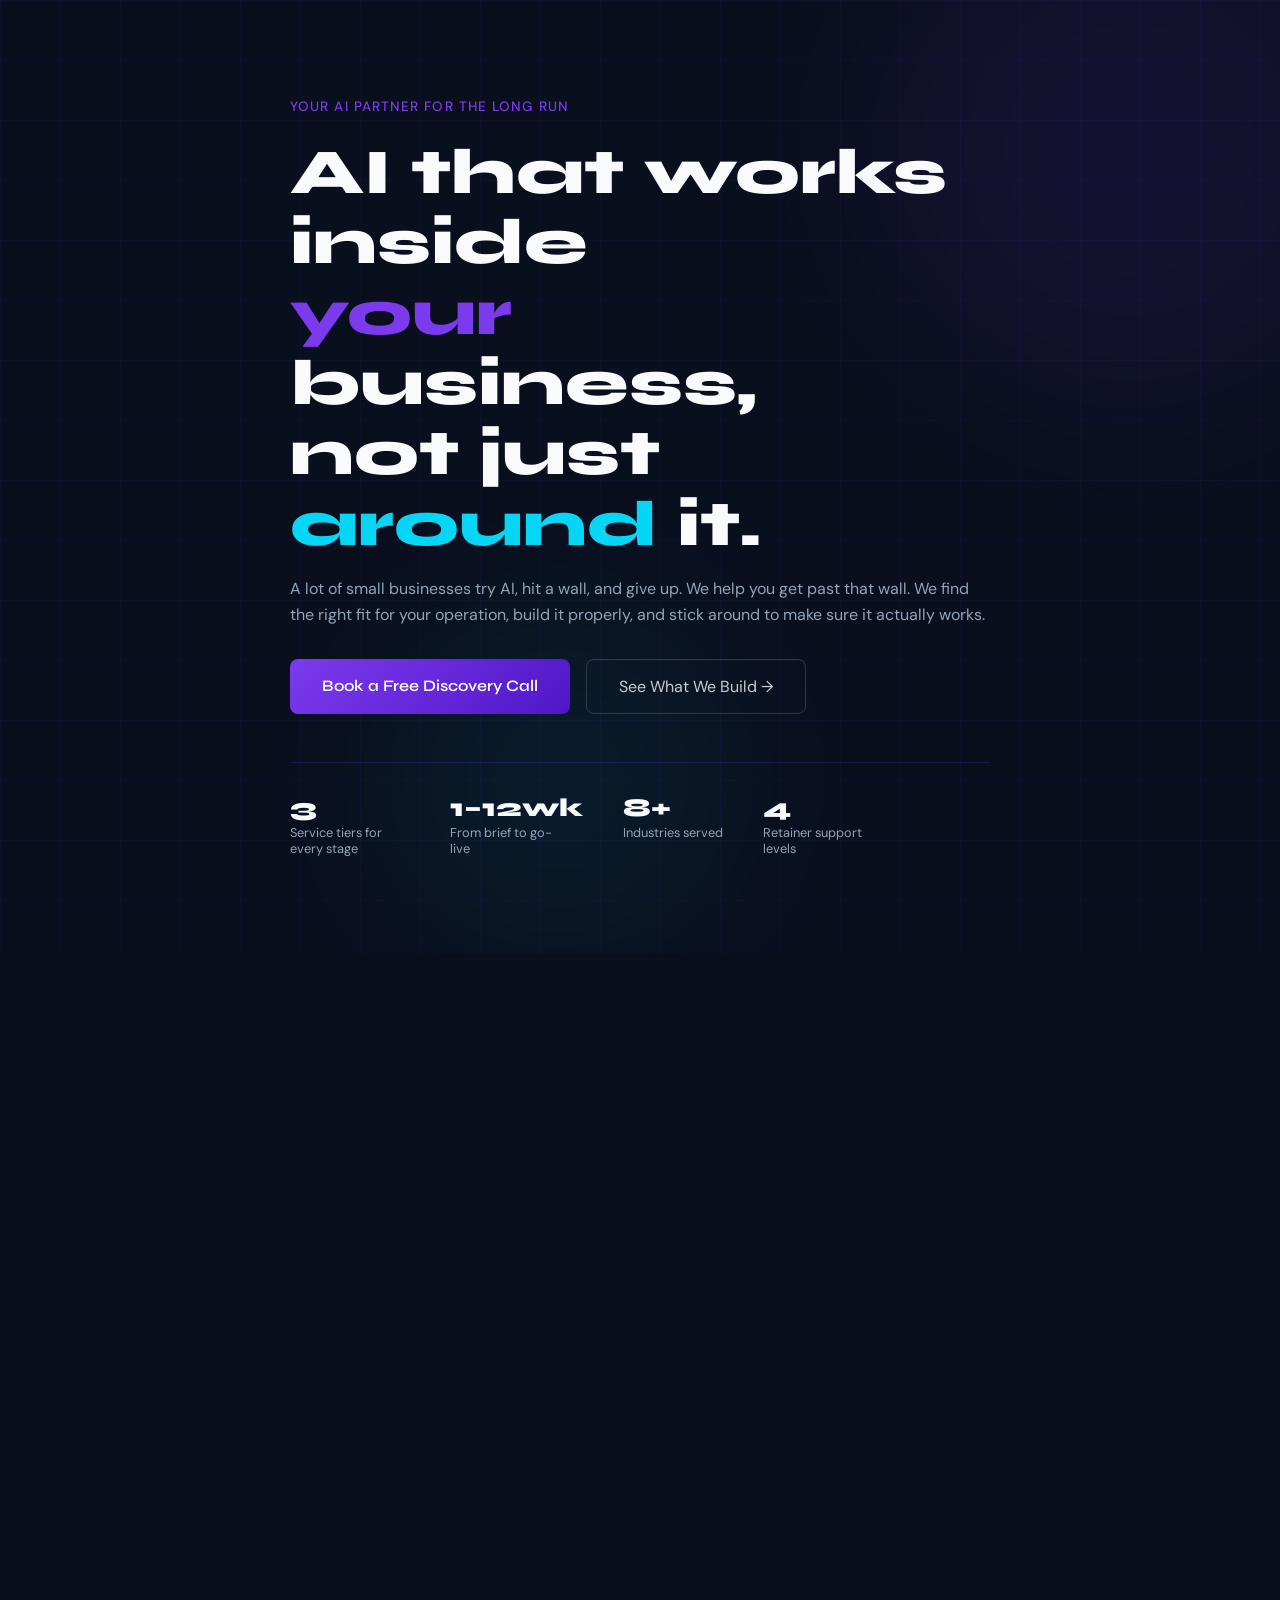
<file: index.html>
<!DOCTYPE html>
<html lang="en">
<head>
<meta charset="UTF-8">
<meta name="viewport" content="width=device-width, initial-scale=1.0">
<title>NextLogicAI Consulting — AI Integration for Small &amp; Mid-Sized Businesses</title>
<meta name="description" content="NextLogicAI helps small and mid-sized businesses build, deploy, and maintain AI tools that save time, reduce errors, and grow revenue. Practical AI consulting — no hype, just results.">
<meta name="robots" content="index, follow">
<link rel="canonical" href="https://www.nextlogic-ai.com/">
<meta property="og:type" content="website">
<meta property="og:url" content="https://www.nextlogic-ai.com/">
<meta property="og:title" content="NextLogicAI Consulting — AI Integration for Small &amp; Mid-Sized Businesses">
<meta property="og:description" content="NextLogicAI helps small and mid-sized businesses build, deploy, and maintain AI tools that save time, reduce errors, and grow revenue.">
<meta property="og:image" content="https://www.nextlogic-ai.com/og-image.jpg">
<meta property="og:site_name" content="NextLogicAI Consulting">
<meta property="og:locale" content="en_CA">
<meta name="twitter:card" content="summary_large_image">
<meta name="twitter:title" content="NextLogicAI Consulting — AI Integration for Small &amp; Mid-Sized Businesses">
<meta name="twitter:description" content="Practical AI consulting for SMBs. We build, deploy, and maintain AI tools that save time and grow revenue.">
<meta name="twitter:image" content="https://www.nextlogic-ai.com/og-image.jpg">
<script type="application/ld+json">
{"@context":"https://schema.org","@graph":[{"@type":"Organization","@id":"https://www.nextlogic-ai.com/#organization","name":"NextLogicAI Consulting","url":"https://www.nextlogic-ai.com","logo":"https://www.nextlogic-ai.com/logo.png","email":"info@nextlogicai.com"},{"@type":"WebSite","@id":"https://www.nextlogic-ai.com/#website","url":"https://www.nextlogic-ai.com","name":"NextLogicAI Consulting","publisher":{"@id":"https://www.nextlogic-ai.com/#organization"}}]}
</script>
<link rel="stylesheet" href="style.css">
</head>
<body>

<section id="hero">
  <div style="position:absolute;inset:0;pointer-events:none;">
    <div class="grid-lines"></div>
    <div class="orb orb-1"></div>
    <div class="orb orb-2"></div>
  </div>
  <div class="section-inner">
  <div class="hero-inner">
    <div class="hero-label">Your AI Partner for the Long Run</div>
    <h1>AI that works inside<br><span class="accent-v">your</span> business,<br>not just <span class="accent-c">around</span> it.</h1>
    <p class="hero-sub">A lot of small businesses try AI, hit a wall, and give up. We help you get past that wall. We find the right fit for your operation, build it properly, and stick around to make sure it actually works.</p>
    <div class="hero-actions">
      <a href="contact.html" class="btn-primary">Book a Free Discovery Call</a>
      <a href="services.html" class="btn-secondary">See What We Build &rarr;</a>
    </div>
    <div class="hero-stat-row">
      <div class="hero-stat"><strong>3</strong><span>Service tiers for every stage</span></div>
      <div class="hero-stat"><strong>1&ndash;12wk</strong><span>From brief to go-live</span></div>
      <div class="hero-stat"><strong>8+</strong><span>Industries served</span></div>
      <div class="hero-stat"><strong>4</strong><span>Retainer support levels</span></div>
    </div>
  </div>
</div>
</section>

<section id="intro">
  <div class="intro-inner reveal">
    <div class="intro-item"><div class="intro-item-num">01</div><h3>We listen first</h3><p>Every project starts with a real conversation about your business, not a pitch. We spend our first session figuring out what's actually going on before we suggest anything. Half the time, what clients think they need isn't really the root problem.</p></div>
    <div class="intro-item"><div class="intro-item-num">02</div><h3>We build what fits</h3><p>We'll always recommend the simplest thing that solves your problem. A system your team will actually use is worth a lot more than something impressive that quietly gets abandoned after a few weeks.</p></div>
    <div class="intro-item"><div class="intro-item-num">03</div><h3>We stay after launch</h3><p>Most consultants hand over a manual and disappear. We don't. Retainer clients get ongoing check-ins, monitoring, and reviews at 30, 90, and 180 days. If something breaks or your business grows into new needs, we're already in the picture.</p></div>
  </div>
</section>

<section id="problem">
  <div class="problem-grid reveal">
    <div>
      <div class="section-label">The Problem</div>
      <h2 class="section-title">Your team is losing hours to work that doesn't need a human</h2>
      <p class="section-desc">Most of this isn't obvious until you add it up. But that time is going somewhere, and it repeats every single week.</p>
      <a href="how-it-works.html" class="btn-secondary">See How We Fix It &rarr;</a>
    </div>
    <div class="problem-pains">
      <div class="pain-item"><div class="pain-icon">📋</div><div><strong>The admin that never ends</strong><p>Booking confirmations, follow-up emails, data entry, invoice reminders. It's all necessary work, but none of it needs your best people doing it by hand.</p></div></div>
      <div class="pain-item"><div class="pain-icon">💸</div><div><strong>Leads going cold while you're off the clock</strong><p>Enquiries that come in at 9pm, booking requests that don't get a reply until morning. By then, some of those people have already moved on.</p></div></div>
      <div class="pain-item"><div class="pain-icon">🔁</div><div><strong>Answering the same questions on repeat</strong><p>If your team is writing the same email to every new client, that's not customer service. That's a process waiting to be automated.</p></div></div>
      <div class="pain-item"><div class="pain-icon">📉</div><div><strong>Errors creep in at scale</strong><p>Manual work at volume eventually produces mistakes. Copy-paste errors, missed follow-ups, double bookings. Automation doesn't have bad days.</p></div></div>
    </div>
  </div>
</section>

<section id="industries">
  <div class="industries-inner">
    <div class="reveal">
      <div class="section-label">Industries We Serve</div>
      <h2 class="section-title">AI built for businesses like yours</h2>
      <p class="section-desc">We work with small and mid-sized businesses across a wide range of industries. Here's where we spend most of our time.</p>
    </div>
    <div class="industry-grid reveal">
      <div class="industry-card"><div class="industry-icon">🔧</div><h3>Trades &amp; Field Services</h3><ul><li>AI Estimate Generator</li><li>Scheduling Assistant</li><li>Invoice Follow-Up Bot</li><li>Job Summary Generator</li></ul></div>
      <div class="industry-card"><div class="industry-icon">✂️</div><h3>Salons &amp; Hospitality</h3><ul><li>AI Booking Assistant</li><li>Review Response Generator</li><li>Client Rebooking Campaigns</li><li>Service Description Writer</li></ul></div>
      <div class="industry-card"><div class="industry-icon">🏠</div><h3>Real Estate &amp; Professional</h3><ul><li>Listing Description Writer</li><li>Lead Qualifier Chatbot</li><li>Document Summarizer</li><li>FAQ Knowledge Base Bot</li></ul></div>
      <div class="industry-card"><div class="industry-icon">🛍️</div><h3>Retail &amp; E-Commerce</h3><ul><li>Product Description Generator</li><li>Customer Support Bot</li><li>Abandoned Cart Recovery</li><li>Inventory Alert Summarizer</li></ul></div>
    </div>
    <div style="text-align:center;margin-top:3rem;" class="reveal">
      <a href="services.html" class="btn-secondary">Explore All Services &rarr;</a>
    </div>
  </div>
</section>

<section id="process-preview">
  <div class="reveal">
     <div class="section-inner">
    <div class="section-label">How It Works</div>
    <h2 class="section-title">A clear process. No surprises.</h2>
    <p class="section-desc">From the first conversation to a live system, every project follows the same transparent process. You always know where things stand.</p>
  </div>
  <div class="steps-row reveal">
    <div class="step-mini"><div class="step-mini-num">01</div><h3>Discovery</h3><p>A proper listening session to understand your business, your workflows, and where AI can actually make a difference.</p></div>
    <div class="step-mini"><div class="step-mini-num">02</div><h3>Scope &amp; Brief</h3><p>We write down exactly what we're building and what success looks like. Both sides sign off before anything gets started.</p></div>
    <div class="step-mini"><div class="step-mini-num">03</div><h3>Build &amp; Test</h3><p>We configure the AI, connect your tools, and run thorough testing before you see a single thing.</p></div>
    <div class="step-mini"><div class="step-mini-num">04</div><h3>Train &amp; Launch</h3><p>Live training for your team, a full handoff package, and same-day monitoring on go-live day.</p></div>
    <div class="step-mini"><div class="step-mini-num">05</div><h3>Ongoing Support</h3><p>Scheduled reviews at 30, 90, and 180 days. Retainer options to keep your system improving long after launch.</p></div>
    <div class="step-mini" style="display:flex;flex-direction:column;justify-content:center;align-items:flex-start;">
      <p style="font-size:0.9rem;color:var(--muted);margin-bottom:1.5rem;font-weight:300;">Want the full breakdown of each step?</p>
      <a href="how-it-works.html" class="btn-primary" style="font-size:0.85rem;padding:0.75rem 1.4rem;">See Full Process &rarr;</a>
    </div>
  </div>
</div>
</section>

<section class="cta-section">
  <div class="cta-strip reveal" style="max-width:1200px;margin:0 auto;">
    <h2>Wondering if this is actually worth it for your business?</h2>
    <p>Book a discovery call. 45 minutes, no pressure, just an honest look at your situation. We'll tell you straight if AI makes sense for where you are right now.</p>
    <div class="cta-strip-actions">
      <a href="contact.html" class="btn-primary">Book a Free Discovery Call</a>
      <a href="packages.html" class="btn-secondary">View Packages</a>
    </div>
  </div>
</section>

<script src="shared.js"></script>
<script>injectNav('index'); injectFooter();</script>
</body>
</html>
</file>
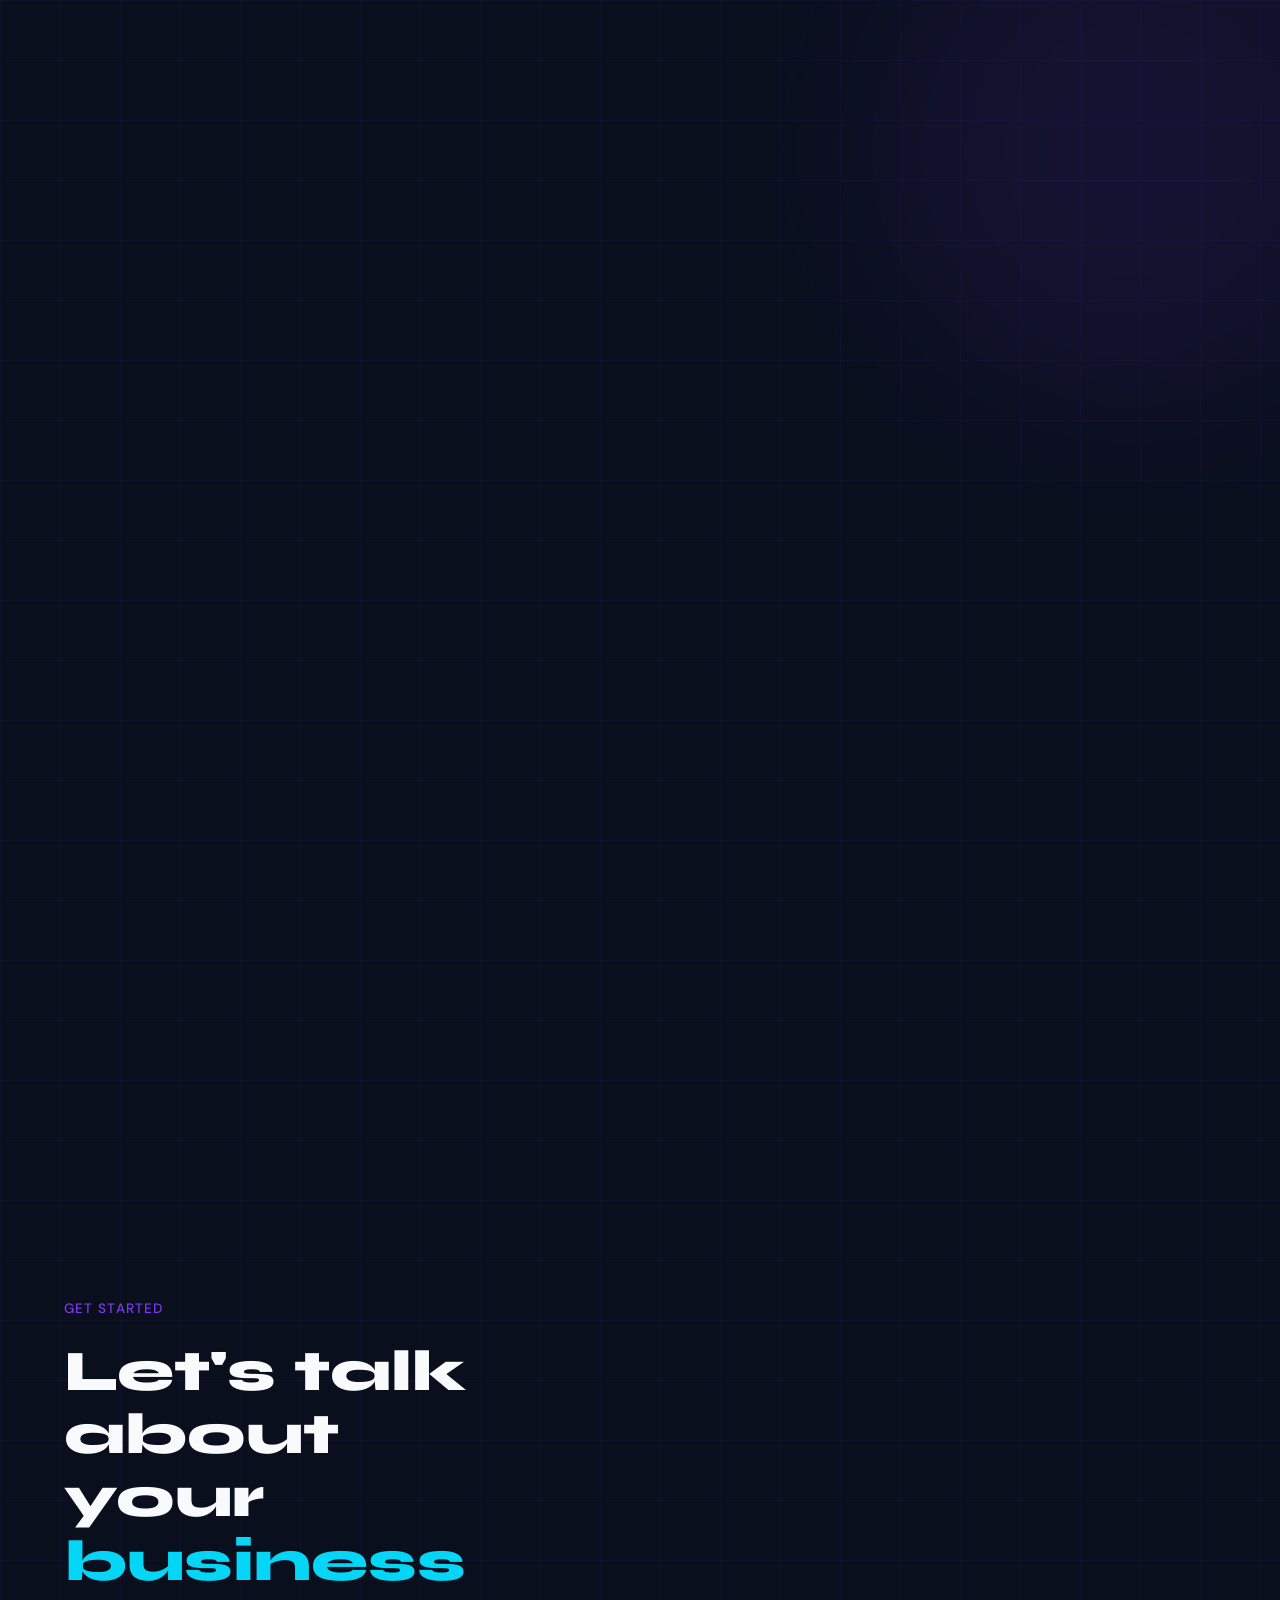
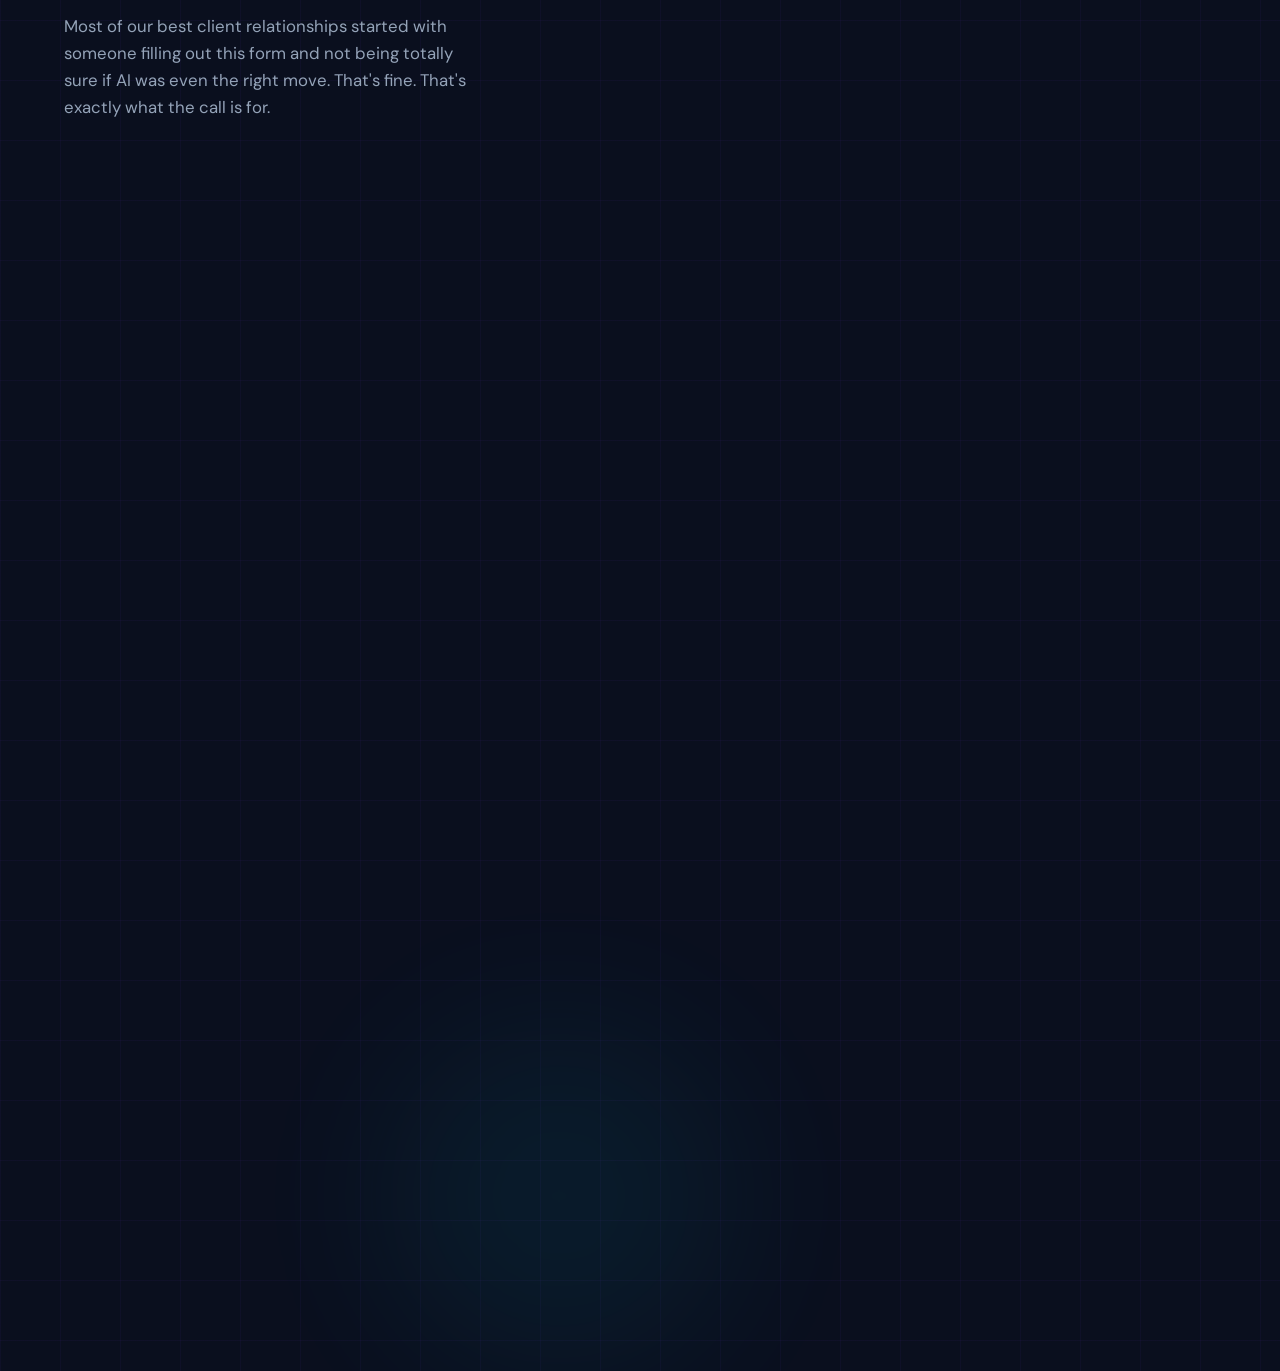
<file: contact.html>
<!DOCTYPE html>
<html lang="en">
<head>
<meta charset="UTF-8">
<meta name="viewport" content="width=device-width, initial-scale=1.0">
<title>Book a Free Discovery Call — NextLogicAI Consulting</title>
<meta name="description" content="Book a free 45-minute AI discovery call with NextLogicAI. No pitch, no commitment — just an honest assessment of whether AI is the right fit for your business.">
<meta name="robots" content="index, follow">
<link rel="canonical" href="https://www.nextlogic-ai.com/contact.html">
<meta property="og:type" content="website">
<meta property="og:url" content="https://www.nextlogic-ai.com/contact.html">
<meta property="og:title" content="Book a Free Discovery Call — NextLogicAI Consulting">
<meta property="og:description" content="Book a free 45-minute AI discovery call. No pitch, no commitment — just an honest conversation about your business.">
<meta property="og:image" content="https://www.nextlogic-ai.com/og-image.jpg">
<meta property="og:site_name" content="NextLogicAI Consulting">
<meta name="twitter:card" content="summary_large_image">
<meta name="twitter:title" content="Book a Free Discovery Call — NextLogicAI Consulting">
<meta name="twitter:description" content="45 minutes. No slides. No pitch. Just a conversation about whether AI is the right fit for your business.">
<meta name="twitter:image" content="https://www.nextlogic-ai.com/og-image.jpg">
<script type="application/ld+json">
{"@context":"https://schema.org","@type":"ContactPage","name":"Book a Discovery Call","url":"https://www.nextlogic-ai.com/contact.html","description":"Book a free 45-minute AI discovery call with NextLogicAI Consulting.","isPartOf":{"@id":"https://www.nextlogic-ai.com/#website"}}
</script>
<link rel="stylesheet" href="style.css">
</head>
<body>

<div class="page-hero">
  <div class="page-hero-bg">
    <div class="grid-lines"></div>
    <div class="orb orb-1"></div>
    <div class="orb orb-2"></div>
  </div>
<div class="section-inner">
  <div class="page-hero-inner">
    <div class="page-hero-label">Get Started</div>
    <h1>Let's talk about<br>your <span class="accent-c">business</span></h1>
    <p>Most of our best client relationships started with someone filling out this form and not being totally sure if AI was even the right move. That's fine. That's exactly what the call is for.</p>
  </div>
</div>
<hr class="divider">

<section id="contact-main">
  <div class="contact-layout">

    <div class="contact-info reveal">

      <div class="contact-promise">
        <h3>What actually happens on this call</h3>
        <p>It's not a sales call. We won't show you a deck or spend 40 minutes explaining what AI is. We're going to ask you a lot of questions about your business, listen carefully, and at the end give you an honest read on whether what you're describing is something AI can actually help with.</p>
        <p style="margin-top:0.75rem;">Sometimes the answer is yes and we can start scoping something right away. Sometimes the answer is "not yet" and we'll tell you what would need to change first. Either way, you leave the call knowing something useful.</p>
      </div>

      <div class="contact-detail">
        <div class="cd-icon">🌐</div>
        <div>
          <div class="cd-label">Location</div>
          <div class="cd-value">Remote, serving small businesses across Canada</div>
        </div>
      </div>

      <div class="contact-detail">
        <div class="cd-icon">📧</div>
        <div>
          <div class="cd-label">Email</div>
          <div class="cd-value"><a href="mailto:info@nextlogicai.com">info@nextlogicai.com</a></div>
        </div>
      </div>

      <div class="contact-detail">
        <div class="cd-icon">⏱️</div>
        <div>
          <div class="cd-label">Response time</div>
          <div class="cd-value">Within 4 business hours</div>
        </div>
      </div>

      <div class="contact-detail">
        <div class="cd-icon">📅</div>
        <div>
          <div class="cd-label">Call length</div>
          <div class="cd-value">45 to 60 minutes, video preferred</div>
        </div>
      </div>

      <div class="what-to-expect">
        <h4>After you hit submit</h4>
        <ul class="expect-items">
          <li>You'll hear back within 4 business hours with a few time slots to choose from</li>
          <li>We'll send a short agenda so you know what we'll be covering</li>
          <li>The call runs 45 to 60 minutes over video</li>
          <li>Same day, you'll get a follow-up email summarizing what we heard in your own words</li>
          <li>If there's a fit, a one-page project brief lands in your inbox within 2 to 3 days</li>
          <li>No pressure either way. If AI isn't the right move right now, we'll say so</li>
        </ul>
      </div>

    </div>

    <div class="contact-form-wrap reveal">
      <div id="theForm">
        <h2>Tell us about your business</h2>
        <p class="form-subtitle">Fill in what you can and we'll cover the rest on the call. The more context you give us, the more useful the conversation will be.</p>

        <div class="form-row">
          <div class="form-group">
            <label for="fname">First Name</label>
            <input type="text" id="fname" name="first_name" placeholder="Sarah" autocomplete="given-name">
          </div>
          <div class="form-group">
            <label for="lname">Last Name</label>
            <input type="text" id="lname" name="last_name" placeholder="Johnson" autocomplete="family-name">
          </div>
        </div>

        <div class="form-group">
          <label for="email">Email Address</label>
          <input type="email" id="email" name="email" placeholder="you@yourbusiness.com" autocomplete="email">
        </div>

        <div class="form-group">
          <label for="business">Business Name</label>
          <input type="text" id="business" name="business_name" placeholder="Your Business Name">
        </div>

        <div class="form-group">
          <label for="industry">Industry</label>
          <select id="industry" name="industry">
            <option value="" disabled selected>Select your industry</option>
            <option>Trades &amp; Field Services</option>
            <option>Salons &amp; Hospitality</option>
            <option>Real Estate</option>
            <option>Professional Services</option>
            <option>Retail &amp; E-Commerce</option>
            <option>Health &amp; Wellness</option>
            <option>Coaching &amp; Consulting</option>
            <option>Other</option>
          </select>
        </div>

        <div class="form-group">
          <label for="pain">What's the biggest problem you're trying to solve?</label>
          <textarea id="pain" name="problem" placeholder="e.g. My team spends 3 hours a day on follow-up emails and it's killing our capacity..."></textarea>
        </div>

        <div class="form-group">
          <label for="timeline">When are you looking to move forward?</label>
          <select id="timeline" name="timeline">
            <option value="" disabled selected>Select a timeframe</option>
            <option>As soon as possible</option>
            <option>Within the next month</option>
            <option>1 to 3 months from now</option>
            <option>Just exploring for now</option>
          </select>
        </div>

        <button class="form-submit" id="submitBtn" onclick="submitForm()">Request a Discovery Call &rarr;</button>
        <p class="form-note">No commitment required. We'll confirm your request within 4 business hours.</p>
      </div>

      <div class="form-success" id="formSuccess">
        <div class="success-icon">&#10003;</div>
        <h3>Request received!</h3>
        <p>Thanks for reaching out. We'll be in touch within 4 business hours with some available times for your discovery call.</p>
        <p style="margin-top:0.5rem;">In the meantime, feel free to explore our <a href="services.html" style="color:var(--cyan);text-decoration:none;">services</a> or <a href="packages.html" style="color:var(--cyan);text-decoration:none;">packages</a>.</p>
      </div>
    </div>

  </div>
</section>

<hr class="divider">

<section id="honest-section">
  <div class="honest-inner reveal">
    <div class="section-label">Being Upfront</div>
    <h2 class="section-title">We're not the right fit for everyone</h2>
    <p class="section-desc" style="margin-bottom:2.5rem;">We'd rather tell you that now than waste both our time. Here's a straightforward look at who we work well with and who we probably don't.</p>
    <div class="honest-grid">
      <div class="honest-col">
        <h4>We're probably a good fit if...</h4>
        <ul class="honest-list good">
          <li>You have a specific, repeatable problem that's costing you time every week</li>
          <li>Your team is willing to learn and adapt to new tools</li>
          <li>You want a long-term partner, not just someone to hand you a manual and disappear</li>
          <li>You'd rather start small and prove value before scaling up</li>
          <li>You care more about something that actually works than something that looks impressive</li>
        </ul>
      </div>
      <div class="honest-col">
        <h4>We're probably not the right fit if...</h4>
        <ul class="honest-list bad">
          <li>You need something built in 48 hours with no planning involved</li>
          <li>Your data is completely disorganized and you're not ready to address that yet</li>
          <li>You want to hand off a problem and never think about it again</li>
          <li>You're shopping purely on price regardless of the outcome</li>
          <li>You need something outside our core service areas</li>
        </ul>
      </div>
    </div>
  </div>
</section>

<hr class="divider">

<section id="faq">
  <div class="faq-inner">
    <div class="reveal">
      <div class="section-label">Common Questions</div>
      <h2 class="section-title">Things people ask before booking</h2>
      <p class="section-desc">If something is stopping you from filling out the form, the answer is probably here.</p>
    </div>
    <div class="faq-grid reveal">

      <div class="faq-item">
        <h4>Do I need to know anything about AI before the call?</h4>
        <p>Not at all. We work with business owners who have never touched an AI tool and with people who have already tried a few things and gotten stuck. Either way, we start from where you are, not where we assume you should be.</p>
      </div>

      <div class="faq-item">
        <h4>What if I'm not sure AI is even the right solution?</h4>
        <p>That's one of the most common things we hear. Honestly, figuring out whether AI is the right tool is half the point of the discovery call. Sometimes it is. Sometimes a simpler fix makes more sense and we'll tell you that directly.</p>
      </div>

      <div class="faq-item">
        <h4>Is this actually free or is there a catch?</h4>
        <p>It's genuinely free. No credit card, no trial, nothing to cancel. We do discovery calls because they're the only honest way to figure out if there's a real fit. We'd rather invest 45 minutes upfront than take on a project that isn't right for either of us.</p>
      </div>

      <div class="faq-item">
        <h4>How quickly can we get started after the call?</h4>
        <p>If there's a clear fit, we can usually have a project brief in front of you within 2 to 3 days. Timelines from there depend on scope. Starter projects typically run 1 to 2 weeks and Builder projects run 2 to 4 weeks from signed brief to launch.</p>
      </div>

      <div class="faq-item">
        <h4>What does it cost?</h4>
        <p>We don't publish fixed prices because scope varies too much for that to be honest. What we can tell you is that we price on the value delivered, not hours spent, and we'll never recommend a bigger engagement than your situation actually calls for. You'll have full pricing in writing before anything gets started.</p>
      </div>

      <div class="faq-item">
        <h4>What if I just want to ask a quick question first?</h4>
        <p>Email us at <a href="mailto:info@nextlogicai.com" style="color:var(--cyan);text-decoration:none;">info@nextlogicai.com</a> and we'll get back to you within 4 business hours. No question is too basic and we won't try to turn every email into a sales conversation.</p>
      </div>

    </div>
  </div>
</section>

<hr class="divider">

<section id="alternatives">
  <div class="alt-inner">
    <div class="reveal">
      <div class="section-label">Do Your Research First</div>
      <h2 class="section-title">Not ready to book just yet?</h2>
      <p class="section-desc">Take your time. Here's where to go if you want to learn more before reaching out.</p>
    </div>
    <div class="alt-grid reveal">
      <div class="alt-card">
        <div class="alt-icon">📋</div>
        <h3>What we actually build</h3>
        <p>A full breakdown of every service type we offer, the AI models we use, the platforms we integrate with, and real examples by industry. Good starting point if you're trying to figure out whether what you need is something we do.</p>
        <a href="services.html">View Services &rarr;</a>
      </div>
      <div class="alt-card">
        <div class="alt-icon">📦</div>
        <h3>How we structure projects</h3>
        <p>Three project tiers, four retainer levels, transparent add-on pricing, and our full philosophy on how we approach value and scope. Worth reading before the call so you come in with the right expectations.</p>
        <a href="packages.html">View Packages &rarr;</a>
      </div>
      <div class="alt-card">
        <div class="alt-icon">🔄</div>
        <h3>How a project actually runs</h3>
        <p>A step-by-step walkthrough of our process from first conversation to post-launch support. If you want to know exactly what working with us looks like before committing to anything, start here.</p>
        <a href="how-it-works.html">How It Works &rarr;</a>
      </div>
    </div>
  </div>
</div>
</section>

<script>
async function submitForm() {
  const fname = document.getElementById('fname').value.trim();
  const lname = document.getElementById('lname').value.trim();
  const email = document.getElementById('email').value.trim();
  const business = document.getElementById('business').value.trim();
  const industry = document.getElementById('industry').value;
  const pain = document.getElementById('pain').value.trim();
  const timeline = document.getElementById('timeline').value;

  if (!fname || !email) {
    alert('Please fill in your name and email address to continue.');
    return;
  }
  if (!email.includes('@') || !email.includes('.')) {
    alert('Please enter a valid email address.');
    return;
  }

  const btn = document.getElementById('submitBtn');
  btn.textContent = 'Sending...';
  btn.disabled = true;

  try {
    const response = await fetch('https://formspree.io/f/xpqkrykg', {
      method: 'POST',
      headers: { 'Content-Type': 'application/json', 'Accept': 'application/json' },
      body: JSON.stringify({
        first_name: fname,
        last_name: lname,
        email: email,
        business_name: business,
        industry: industry,
        problem: pain,
        timeline: timeline
      })
    });

    if (response.ok) {
      document.getElementById('theForm').style.display = 'none';
      document.getElementById('formSuccess').classList.add('show');
      window.scrollTo({ top: document.querySelector('.contact-form-wrap').offsetTop - 100, behavior: 'smooth' });
    } else {
      btn.textContent = 'Request a Discovery Call \u2192';
      btn.disabled = false;
      alert('Something went wrong. Please try again or email us directly at info@nextlogicai.com');
    }
  } catch (err) {
    btn.textContent = 'Request a Discovery Call \u2192';
    btn.disabled = false;
    alert('Something went wrong. Please try again or email us directly at info@nextlogicai.com');
  }
}
</script>

<script src="shared.js"></script>
<script>injectNav('contact'); injectFooter();</script>
</body>
</html>
</file>
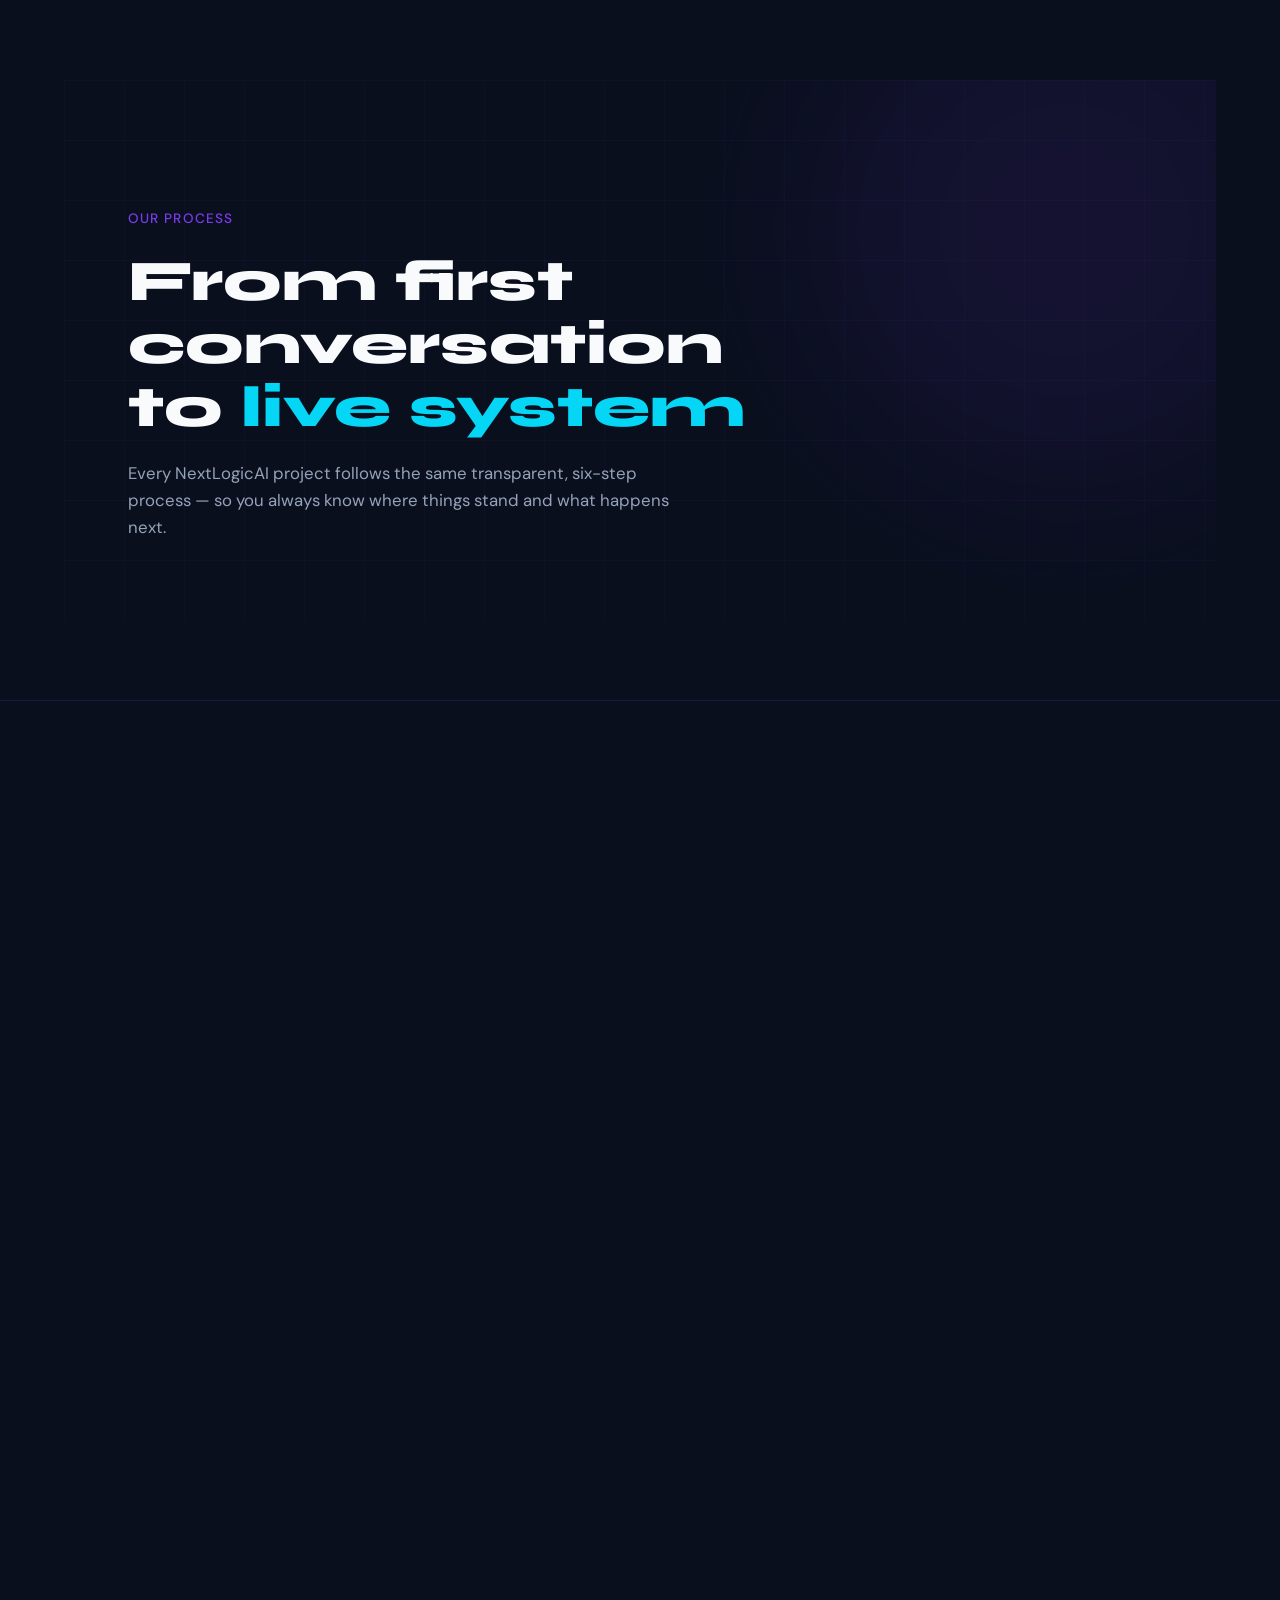
<file: how-it-works.html>
<!DOCTYPE html>
<html lang="en">
<head>
<meta charset="UTF-8">
<meta name="viewport" content="width=device-width, initial-scale=1.0">
<title>How It Works — Our AI Consulting Process | NextLogicAI</title>
<meta name="description" content="NextLogicAI follows a transparent six-step process — from discovery call to post-launch optimization. No surprises. See exactly what happens at every stage.">
<meta name="robots" content="index, follow">
<link rel="canonical" href="https://www.nextlogic-ai.com/how-it-works.html">
<meta property="og:type" content="website">
<meta property="og:url" content="https://www.nextlogic-ai.com/how-it-works.html">
<meta property="og:title" content="How It Works — Our AI Consulting Process | NextLogicAI">
<meta property="og:description" content="A transparent six-step process — from discovery call to post-launch optimization. See exactly what happens at every stage.">
<meta property="og:image" content="https://www.nextlogic-ai.com/og-image.jpg">
<meta property="og:site_name" content="NextLogicAI Consulting">
<meta name="twitter:card" content="summary_large_image">
<meta name="twitter:title" content="How It Works — Our AI Consulting Process | NextLogicAI">
<meta name="twitter:description" content="Transparent six-step AI consulting process. Discovery → Scope → Build → QA → Launch → Optimize.">
<meta name="twitter:image" content="https://www.nextlogic-ai.com/og-image.jpg">
<script type="application/ld+json">
{"@context":"https://schema.org","@type":"WebPage","name":"How It Works","url":"https://www.nextlogic-ai.com/how-it-works.html","description":"A transparent six-step AI consulting process from discovery call to ongoing post-launch optimization.","isPartOf":{"@id":"https://www.nextlogic-ai.com/#website"}}
</script>
<link rel="stylesheet" href="style.css">
</head>
<body>
<script src="shared.js"></script>
<section id="featured">
  <div class="section-inner">
<div class="page-hero">
  <div class="page-hero-bg">
    <div class="grid-lines"></div>
    <div class="orb orb-1"></div>
  </div>
  <div class="page-hero-inner">
    <div class="page-hero-label">Our Process</div>
    <h1>From first conversation<br>to <span class="accent-c">live system</span></h1>
    <p>Every NextLogicAI project follows the same transparent, six-step process — so you always know where things stand and what happens next.</p>
   </div>
  </div>
</div>
</section>
<hr class="divider">

<div class="process-steps" style="padding-top:4rem;padding-bottom:4rem;">
  <div class="process-step reveal">
    <div class="step-num-col"><div class="step-num-big">01</div></div>
    <div class="step-content">
      <span class="step-label">Discovery</span>
      <h2>We listen before we recommend</h2>
      <p>Your first session with NextLogicAI is a structured conversation — not a sales presentation. We ask questions about your current workflows, pain points, staff capabilities, and technology comfort level. We don't suggest a single tool until we've spent at least 20 minutes understanding your world.</p>
      <p style="margin-top:1rem;">We research your business before the call, review your tech stack where possible, and come prepared with industry-specific observations. Our goal is to understand the problem so clearly that the right solution becomes obvious.</p>
    </div>
    <div class="step-aside">
      <div class="step-aside-title">What we explore</div>
      <ul>
        <li>How the problem is handled today — manual, spreadsheet, or software</li>
        <li>Where your team spends the most time on repetitive tasks</li>
        <li>Volume and scale of the process</li>
        <li>Staff tech comfort level and existing tools</li>
        <li>Timeline expectations and budget range</li>
        <li>What success looks like 6 months from now</li>
      </ul>
    </div>
  </div>

  <div class="process-step reveal">
    <div class="step-num-col"><div class="step-num-big">02</div></div>
    <div class="step-content">
      <span class="step-label">Needs Assessment &amp; Scoping</span>
      <h2>We score the opportunity before scoping it</h2>
      <p>After the discovery call, we evaluate your situation against a structured framework — scoring each potential use case on business impact, technical feasibility, data readiness, estimated ROI, and risk level. This ensures we recommend solutions that are worth building, not just technically possible.</p>
      <p style="margin-top:1rem;">Once we align on the right opportunity, we document exactly what we're building in a signed project brief. This includes the problem statement, what the AI will do, what data goes in, what comes out, which tools it connects to, explicit out-of-scope items, and agreed success criteria.</p>
    </div>
    <div class="step-aside">
      <div class="step-aside-title">The project brief includes</div>
      <ul>
        <li>One-sentence problem statement</li>
        <li>Plain-language description of the AI solution</li>
        <li>Inputs and outputs defined clearly</li>
        <li>All required integrations listed</li>
        <li>Explicit out-of-scope items</li>
        <li>Measurable success criteria — both parties sign off</li>
      </ul>
    </div>
  </div>

  <div class="process-step reveal">
    <div class="step-num-col"><div class="step-num-big">03</div></div>
    <div class="step-content">
      <span class="step-label">Build &amp; Configuration</span>
      <h2>We build carefully, not quickly</h2>
      <p>Once the project brief is signed, we set up the project workspace, configure version control, and secure all credentials before writing a single line of logic. For LLM-based projects, we budget 20–30% of total build time on prompt engineering and testing alone — because rushing this step is the single most common cause of poor AI output quality.</p>
      <p style="margin-top:1rem;">We connect your existing tools using proven integration patterns, test every data path, and version-control every configuration change so we can always roll back.</p>
    </div>
    <div class="step-aside">
      <div class="step-aside-title">Integration patterns we use</div>
      <ul>
        <li>Trigger → AI → Action (most common)</li>
        <li>Human-in-the-Loop review flows</li>
        <li>Knowledge Base AI (RAG) for document Q&amp;A</li>
        <li>Batch processing for back-office automation</li>
        <li>Multi-step pipelines for complex workflows</li>
      </ul>
    </div>
  </div>

  <div class="process-step reveal">
    <div class="step-num-col"><div class="step-num-big">04</div></div>
    <div class="step-content">
      <span class="step-label">Testing &amp; Quality Assurance</span>
      <h2>We break it before you see it</h2>
      <p>Every AI application must pass a full QA checklist before client review. We test with normal inputs, edge cases, adversarial inputs, and real-world samples. We verify every connected system end-to-end with live data, confirm response times are within acceptable thresholds, and review at least 20 real sample outputs by hand before presenting anything.</p>
      <p style="margin-top:1rem;">Security is non-negotiable: all API keys are stored in secrets managers, never hardcoded. Your data is handled in compliance with privacy requirements throughout.</p>
    </div>
    <div class="step-aside">
      <div class="step-aside-title">QA checklist</div>
      <ul>
        <li>Functional testing across normal inputs</li>
        <li>Edge case and adversarial input testing</li>
        <li>End-to-end integration testing with live data</li>
        <li>Latency testing (Chat: &lt;3s target)</li>
        <li>Graceful error handling confirmed</li>
        <li>20+ real-world sample outputs reviewed by hand</li>
        <li>Security and credentials review</li>
      </ul>
    </div>
  </div>

  <div class="process-step reveal">
    <div class="step-num-col"><div class="step-num-big">05</div></div>
    <div class="step-content">
      <span class="step-label">Launch &amp; Handoff</span>
      <h2>Launch day is a client experience, not just a technical event</h2>
      <p>We deliver a complete handoff package — system overview document, login and access guide, usage guidelines, maintenance guide, and direct NextLogicAI contact for the first 30 days. Every launch includes a live training session for your team, structured as a demo, hands-on practice, edge case review, and Q&amp;A.</p>
      <p style="margin-top:1rem;">On launch day, we're available with a 2-hour response window, monitor logs for the first 4 hours, and check in proactively by end of day. You won't have to chase us.</p>
    </div>
    <div class="step-aside">
      <div class="step-aside-title">Handoff package includes</div>
      <ul>
        <li>System overview — plain-language, no jargon</li>
        <li>Login &amp; access guide for all connected tools</li>
        <li>Usage guidelines and hard limits</li>
        <li>Maintenance guide for content updates</li>
        <li>Emergency contact for urgent issues (30 days)</li>
        <li>Launch confirmation email with known limitations</li>
      </ul>
    </div>
  </div>

  <div class="process-step reveal">
    <div class="step-num-col"><div class="step-num-big">06</div></div>
    <div class="step-content">
      <span class="step-label">Post-Launch Optimization</span>
      <h2>AI systems are not set-and-forget</h2>
      <p>We schedule formal reviews at 30 days, 90 days, and 6 months post-launch. At each review we assess whether the system is hitting its original success criteria, whether workflows have changed, whether new use cases have emerged, and whether platform updates could improve performance.</p>
      <p style="margin-top:1rem;">We never modify a live system without testing the change in staging first. Every change is documented in version control with a clear record of what changed and why.</p>
    </div>
    <div class="step-aside">
      <div class="step-aside-title">What we monitor ongoing</div>
      <ul>
        <li>Usage volume — flags unexpected spikes or drops</li>
        <li>Error rate — target under 2%</li>
        <li>Response latency — alert if above threshold</li>
        <li>Output quality — weekly manual sampling</li>
        <li>API cost tracking vs. budget</li>
        <li>All client-reported issues logged and reviewed</li>
      </ul>
    </div>
  </div>
</div>
<hr class="divider">

<section id="qa">
  <div class="section-inner">
  <div class="qa-inner">
    <div class="reveal">
      <div class="section-label">Quality Assurance</div>
      <h2 class="section-title">We test everything before you see it</h2>
      <p class="section-desc">Our QA process is non-negotiable. Every deployment passes all of these checks before the client is ever invited to review.</p>
    </div>
    <div class="qa-grid reveal">
      <div class="qa-card"><div class="qa-icon">✅</div><h3>Functional Testing</h3><p>Does the system perform its intended task correctly across normal, real-world inputs?</p></div>
      <div class="qa-card"><div class="qa-icon">🧨</div><h3>Edge Case Testing</h3><p>How does it behave with unusual, incomplete, or adversarial inputs? We try to break it before you see it.</p></div>
      <div class="qa-card"><div class="qa-icon">🔗</div><h3>Integration Testing</h3><p>All connected systems — webhooks, APIs, databases — tested end-to-end with live data, not mocks.</p></div>
      <div class="qa-card"><div class="qa-icon">⚡</div><h3>Latency Testing</h3><p>Response times measured and confirmed within acceptable range. Chat target: under 3 seconds.</p></div>
      <div class="qa-card"><div class="qa-icon">🛡️</div><h3>Error Handling</h3><p>Every failure path tested. Graceful fallback responses in place — no silent crashes.</p></div>
      <div class="qa-card"><div class="qa-icon">👁️</div><h3>Output Quality Review</h3><p>At least 20 real-world sample outputs reviewed by a human before any client handoff.</p></div>
    </div>
  </div>
</section>

<section id="discovery-call">
  <div class="reveal">
    <div class="section-label">Starting Point</div>
    <h2 class="section-title">The Discovery Call</h2>
    <p class="section-desc">Our first conversation is structured, not scripted. Here's exactly what happens in a 45–50 minute discovery call with NextLogicAI.</p>
  </div>
  <div class="call-layout">
    <div class="call-timeline reveal">
      <div class="call-phase"><div class="phase-dot">1</div><div class="phase-body"><div class="phase-time">0 – 5 MIN</div><h4>Introduction &amp; Agenda</h4><p>Brief introductions and a clear agenda: 'I'll ask you a lot of questions about your business, and we'll both get a sense of whether there's a fit.'</p></div></div>
      <div class="call-phase"><div class="phase-dot">2</div><div class="phase-body"><div class="phase-time">5 – 20 MIN</div><h4>Your World</h4><p>Current processes, pain points, volume, staff capabilities. Deep listening. We follow the energy, not the clock.</p></div></div>
      <div class="call-phase"><div class="phase-dot">3</div><div class="phase-body"><div class="phase-time">20 – 30 MIN</div><h4>Probing the Impact</h4><p>Quantifying the problem together — time lost, revenue at stake, frustration level. Where ROI anchoring begins.</p></div></div>
      <div class="call-phase"><div class="phase-dot">4</div><div class="phase-body"><div class="phase-time">30 – 38 MIN</div><h4>Readiness &amp; Fit</h4><p>Your tech stack, data availability, team readiness, timeline expectations, and decision-making process.</p></div></div>
      <div class="call-phase"><div class="phase-dot">5</div><div class="phase-body"><div class="phase-time">38 – 50 MIN</div><h4>Clear Next Steps</h4><p>Honest assessment of fit and a specific next action — booked before we hang up. No vague follow-ups.</p></div></div>
    </div>
    <div class="call-info reveal">
      <div class="call-info-card"><h4>What to expect</h4><p>A 45–60 minute call. No slides. No demos. No pitch. Just a conversation about your business. You'll leave with a clear sense of whether AI is the right fit for your challenge — and what that might look like.</p></div>
      <div class="call-info-card"><h4>One rule we follow</h4><p>We talk less than 30% of the time. The best discovery calls feel like a conversation the client is having with themselves — guided by our questions. If we find ourselves explaining AI for more than 2 minutes, we stop and ask a question.</p></div>
      <div class="call-info-card"><h4>After the call</h4><p>Same-day follow-up email summarizing what we heard in your words. If there's a fit, a one-page project brief within 2–3 days outlining what we'd build, the timeline, and the investment.</p></div>
      <a href="contact.html" class="btn-primary" style="margin-top:0.5rem;">Book Your Discovery Call →</a>
    </div>
  </div>
</div>
</section>

<section class="cta-section">
  <div class="cta-strip reveal" style="max-width:1200px;margin:0 auto;">
    <h2>Ready to start the process?</h2>
    <p>Book a no-obligation discovery call. We'll spend 45 minutes understanding your business — and you'll leave knowing exactly whether AI is the right fit.</p>
    <div class="cta-strip-actions">
      <a href="contact.html" class="btn-primary">Book a Free Discovery Call</a>
      <a href="services.html" class="btn-secondary">See What We Build</a>
    </div>
  </div>
</section>

<script>injectNav('how-it-works'); injectFooter();</script>
</body>
</html>
</file>
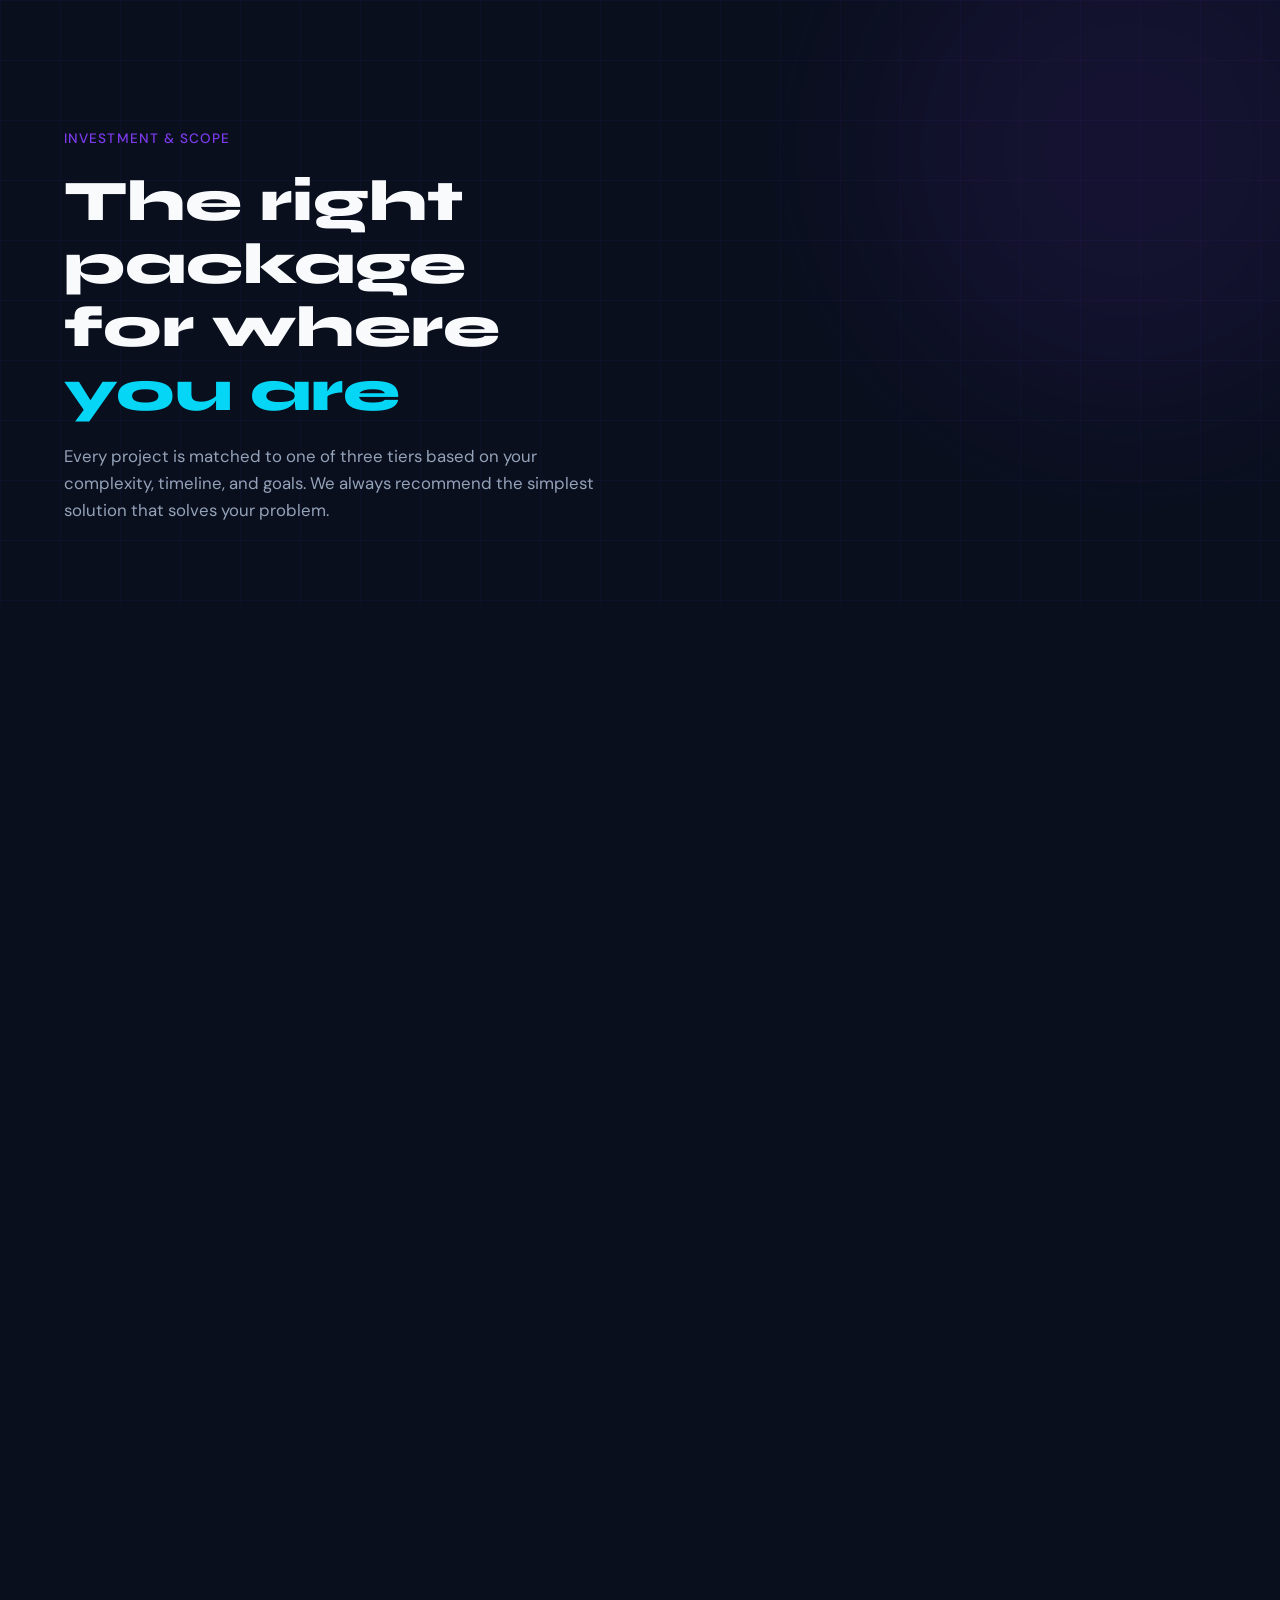
<file: packages.html>
<!DOCTYPE html>
<html lang="en">
<head>
<meta charset="UTF-8">
<meta name="viewport" content="width=device-width, initial-scale=1.0">
<title>Packages &amp; Pricing — NextLogicAI Consulting</title>
<meta name="description" content="Three project tiers, four retainer levels, and transparent add-on pricing. NextLogicAI recommends the right package after your discovery call — no guessing required.">
<meta name="robots" content="index, follow">
<link rel="canonical" href="https://www.nextlogic-ai.com/packages.html">
<meta property="og:type" content="website">
<meta property="og:url" content="https://www.nextlogic-ai.com/packages.html">
<meta property="og:title" content="Packages &amp; Pricing — NextLogicAI Consulting">
<meta property="og:description" content="Three project tiers, four retainer levels, and transparent add-on pricing for AI consulting engagements.">
<meta property="og:image" content="https://www.nextlogic-ai.com/og-image.jpg">
<meta property="og:site_name" content="NextLogicAI Consulting">
<meta name="twitter:card" content="summary_large_image">
<meta name="twitter:title" content="Packages &amp; Pricing — NextLogicAI Consulting">
<meta name="twitter:description" content="Three project tiers, four retainer levels, transparent add-on pricing. Book a discovery call to get a single clear recommendation.">
<meta name="twitter:image" content="https://www.nextlogic-ai.com/og-image.jpg">
<script type="application/ld+json">
{"@context":"https://schema.org","@type":"WebPage","name":"Packages & Pricing","url":"https://www.nextlogic-ai.com/packages.html","description":"Three project tiers, four retainer levels, and transparent add-on pricing for AI consulting.","isPartOf":{"@id":"https://www.nextlogic-ai.com/#website"}}
</script>
<link rel="stylesheet" href="style.css">
</head>
<body>
<div class="page-hero">
  <div class="page-hero-bg">
    <div class="grid-lines"></div>
    <div class="orb orb-1"></div>
  </div>
  <div class="section-inner">
  <div class="page-hero-inner">
    <div class="page-hero-label">Investment &amp; Scope</div>
    <h1>The right package<br>for where <span class="accent-c">you are</span></h1>
    <p>Every project is matched to one of three tiers based on your complexity, timeline, and goals. We always recommend the simplest solution that solves your problem.</p>
  </div>
</div>
<hr class="divider">

<section id="project-packages">
  <div class="reveal">
    <div class="section-label">Project Packages</div>
    <h2 class="section-title">Three tiers. One recommended.</h2>
    <p class="section-desc">We don't show you a menu and ask you to pick. After your discovery call, we recommend one package — the right fit for your situation, explained clearly.</p>
  </div>
</div>
  <div class="packages-grid reveal">
    <div class="package-card">
      <div class="pkg-timeline">⏱ Build time: <strong>1–2 weeks</strong></div>
      <div class="pkg-name">Starter</div>
      <p class="pkg-tagline">Single-use-case automations, simple chatbots, or document tools. Minimal integrations. The ideal first step into AI for your business.</p>
      <div class="pkg-for">Best for</div>
      <ul class="pkg-features">
        <li>First-time AI clients testing the waters</li>
        <li>Businesses with one clear, specific pain point</li>
        <li>Proof-of-concept before a larger investment</li>
        <li>Simple, standalone automations with 1–2 integrations</li>
      </ul>
      <div class="pkg-for" style="margin-top:1rem;">What's included</div>
      <ul class="pkg-features">
        <li>One focused AI use case</li>
        <li>Up to 2 system integrations</li>
        <li>Prompt engineering &amp; QA testing</li>
        <li>Complete handoff package</li>
        <li>Live team training session</li>
        <li>30-day post-launch check-in</li>
      </ul>
      <a href="contact.html" class="pkg-cta pkg-cta-outline" style="margin-top:2rem;">Get Started →</a>
    </div>
    <div class="package-card featured">
      <div class="pkg-badge">Most Popular</div>
      <div class="pkg-timeline">⏱ Build time: <strong>2–4 weeks</strong></div>
      <div class="pkg-name">Builder</div>
      <p class="pkg-tagline">Multi-step workflows, CRM and email integrations, and custom AI assistants. Our most common project type for growing SMBs.</p>
      <div class="pkg-for">Best for</div>
      <ul class="pkg-features">
        <li>Businesses with multi-step workflow challenges</li>
        <li>CRM, email, or booking system integrations needed</li>
        <li>Clients wanting a custom-trained AI assistant</li>
        <li>Teams ready to automate 3–5 connected systems</li>
      </ul>
      <div class="pkg-for" style="margin-top:1rem;">What's included</div>
      <ul class="pkg-features">
        <li>Multi-step workflow automation</li>
        <li>3–5 system integrations</li>
        <li>Custom-trained AI assistant</li>
        <li>Human-in-the-loop review flows</li>
        <li>Staging environment &amp; full QA</li>
        <li>Team training + complete documentation</li>
      </ul>
      <a href="contact.html" class="pkg-cta pkg-cta-filled" style="margin-top:2rem;">Start a Conversation →</a>
    </div>
    <div class="package-card">
      <div class="pkg-timeline">⏱ Build time: <strong>6–12 weeks</strong></div>
      <div class="pkg-name">Full System</div>
      <p class="pkg-tagline">End-to-end AI infrastructure — multiple automations, dashboards, full integration stack, and comprehensive staff training. Built for scale.</p>
      <div class="pkg-for">Best for</div>
      <ul class="pkg-features">
        <li>Businesses ready for full AI transformation</li>
        <li>Multiple departments or workflows to automate</li>
        <li>Clients needing dashboards and reporting layers</li>
        <li>Phased delivery preferred over a single launch</li>
      </ul>
      <div class="pkg-for" style="margin-top:1rem;">What's included</div>
      <ul class="pkg-features">
        <li>Multiple AI agents &amp; automation workflows</li>
        <li>Full integration stack</li>
        <li>Custom dashboards &amp; reporting</li>
        <li>Phased delivery with milestones</li>
        <li>Comprehensive staff training program</li>
        <li>Priority post-launch support window</li>
      </ul>
      <a href="contact.html" class="pkg-cta pkg-cta-outline" style="margin-top:2rem;">Let's Scope It →</a>
    </div>
  </div>
</section>

<section id="retainers">
  <div class="retainers-inner">
    <div class="reveal">
      <div class="section-inner">
      <div class="section-label">Ongoing Support</div>
      <h2 class="section-title">Post-launch retainer tiers</h2>
      <p class="section-desc">AI systems aren't set-and-forget. Our retainer clients get continuous monitoring, optimization, and support — so their systems keep improving after launch.</p>
    </div>
    <div class="retainers-grid reveal">
      <div class="retainer-card"><div class="retainer-bar rb-lite"></div><div class="retainer-name">Lite</div><div class="retainer-freq">Monthly cadence</div><div class="retainer-desc">Ideal for stable, low-complexity systems that are running smoothly post-launch and need light-touch maintenance.</div><ul class="retainer-includes"><li>Monthly check-in call</li><li>Minor configuration adjustments</li><li>Email support</li><li>Monthly usage summary</li></ul></div>
      <div class="retainer-card"><div class="retainer-bar rb-core"></div><div class="retainer-name">Core</div><div class="retainer-freq">Bi-weekly cadence</div><div class="retainer-desc">Our most popular post-launch tier. Active optimization and one integration update per month keeps your system improving continuously.</div><ul class="retainer-includes"><li>Bi-weekly check-in calls</li><li>Prompt optimization</li><li>One integration update per month</li><li>Priority email support</li></ul></div>
      <div class="retainer-card"><div class="retainer-bar rb-growth"></div><div class="retainer-name">Growth</div><div class="retainer-freq">Weekly cadence</div><div class="retainer-desc">For businesses actively scaling their AI capabilities. Weekly check-ins, new feature additions, and phone support for fast-moving teams.</div><ul class="retainer-includes"><li>Weekly check-in calls</li><li>Active system optimization</li><li>New feature additions</li><li>Phone support</li></ul></div>
      <div class="retainer-card"><div class="retainer-bar rb-partner"></div><div class="retainer-name">Partner</div><div class="retainer-freq">Ongoing strategic</div><div class="retainer-desc">A true ongoing AI development partnership. Dedicated hours, full-stack support, and a rolling roadmap for businesses treating AI as a core capability.</div><ul class="retainer-includes"><li>Dedicated development hours</li><li>Ongoing strategic AI roadmap</li><li>Full-stack support</li><li>Expansion planning</li></ul></div>
    </div>
  </div>
</section>

<section id="addons">
  <div class="reveal">
    <div class="section-label">Add-On Services</div>
    <h2 class="section-title">Standalone services</h2>
    <p class="section-desc">These can be added to any project package or purchased independently.</p>
  </div>
  <table class="addons-table reveal">
    <thead><tr><th>Service</th><th>What's Included</th><th>Notes</th></tr></thead>
    <tbody>
      <tr><td>Team Training Session <span class="price">$350–$600</span></td><td>Up to 2 hours of live training for up to 8 staff members on any AI system or workflow.</td><td>Can be added to any package or booked standalone.</td></tr>
      <tr><td>Discovery Workshop <span class="price">$500 flat</span></td><td>3-hour structured session to map your workflows and identify AI opportunities across your business.</td><td>Workshop fee credited toward project if you proceed.</td></tr>
      <tr><td>AI Audit <span class="price">$750</span></td><td>Review of your existing AI and automation tools — with a written recommendation report on gaps and improvements.</td><td>Ideal for businesses that have already started with AI but want an outside assessment.</td></tr>
      <tr><td>Emergency Support <span class="price">$150/hr</span></td><td>Urgent fixes for AI systems outside of your retainer scope — same-day response for critical issues.</td><td>Available to all current clients. Billed in 30-minute increments.</td></tr>
      <tr><td>Documentation / SOPs <span class="price">$500–$1,500</span></td><td>Written operational documentation for your deployed AI system and related workflows — staff-ready.</td><td>Scoped based on system complexity and number of documented workflows.</td></tr>
    </tbody>
  </table>
</section>

<section id="why-value">
  <div class="value-inner">
    <div class="reveal">
      <div class="section-label">Our Pricing Philosophy</div>
      <h2 class="section-title">We price on value, not hours</h2>
      <p class="section-desc">How we price reflects how we think about our work — and it matters for how we'll treat your project.</p>
    </div>
    <div class="value-grid reveal">
      <div class="value-item"><div class="value-icon">💡</div><div><h4>Expertise over execution</h4><p>If an automation saves your team $3,000/month in labour, a project fee isn't expensive — it pays back in weeks. You're paying for judgment about which solution is actually right.</p></div></div>
      <div class="value-item"><div class="value-icon">🎯</div><div><h4>One recommendation, not a menu</h4><p>We never present three tiers and ask you to pick. After discovery, we recommend the single right package for your situation — and we explain why.</p></div></div>
      <div class="value-item"><div class="value-icon">📉</div><div><h4>Simpler over sophisticated</h4><p>A solution your team can actually maintain beats a complex one they can't. We will never propose a more elaborate system than your situation genuinely requires.</p></div></div>
      <div class="value-item"><div class="value-icon">🤝</div><div><h4>No goodwill discounts</h4><p>We don't reduce price for the same scope. If budget is tight, we reduce scope to match — maintaining quality on a smaller, better-defined project.</p></div></div>
      <div class="value-item"><div class="value-icon">🔒</div><div><h4>Transparent terms</h4><p>50% deposit to begin, 50% at launch. All agreements in writing. Change orders documented before any work starts. No surprises at invoice time.</p></div></div>
      <div class="value-item"><div class="value-icon">🌱</div><div><h4>Built to grow</h4><p>Every project is built with the assumption that it may expand. Clean architecture, version-controlled prompts, and documented integrations mean additions are straightforward.</p></div></div>
    </div>
  </div>
</section>

<section class="cta-section">
  <div class="cta-strip reveal" style="max-width:1200px;margin:0 auto;">
    <h2>Not sure which package fits?</h2>
    <p>That's exactly what the discovery call is for. We'll scope the right engagement for your situation and provide a single clear recommendation.</p>
    <div class="cta-strip-actions">
      <a href="contact.html" class="btn-primary">Book a Free Discovery Call</a>
      <a href="services.html" class="btn-secondary">See What We Build</a>
    </div>
  </div>
</div>
</section>
<script src="shared.js"></script>
<script>injectNav('packages'); injectFooter();</script>
</body>
</html>
</file>
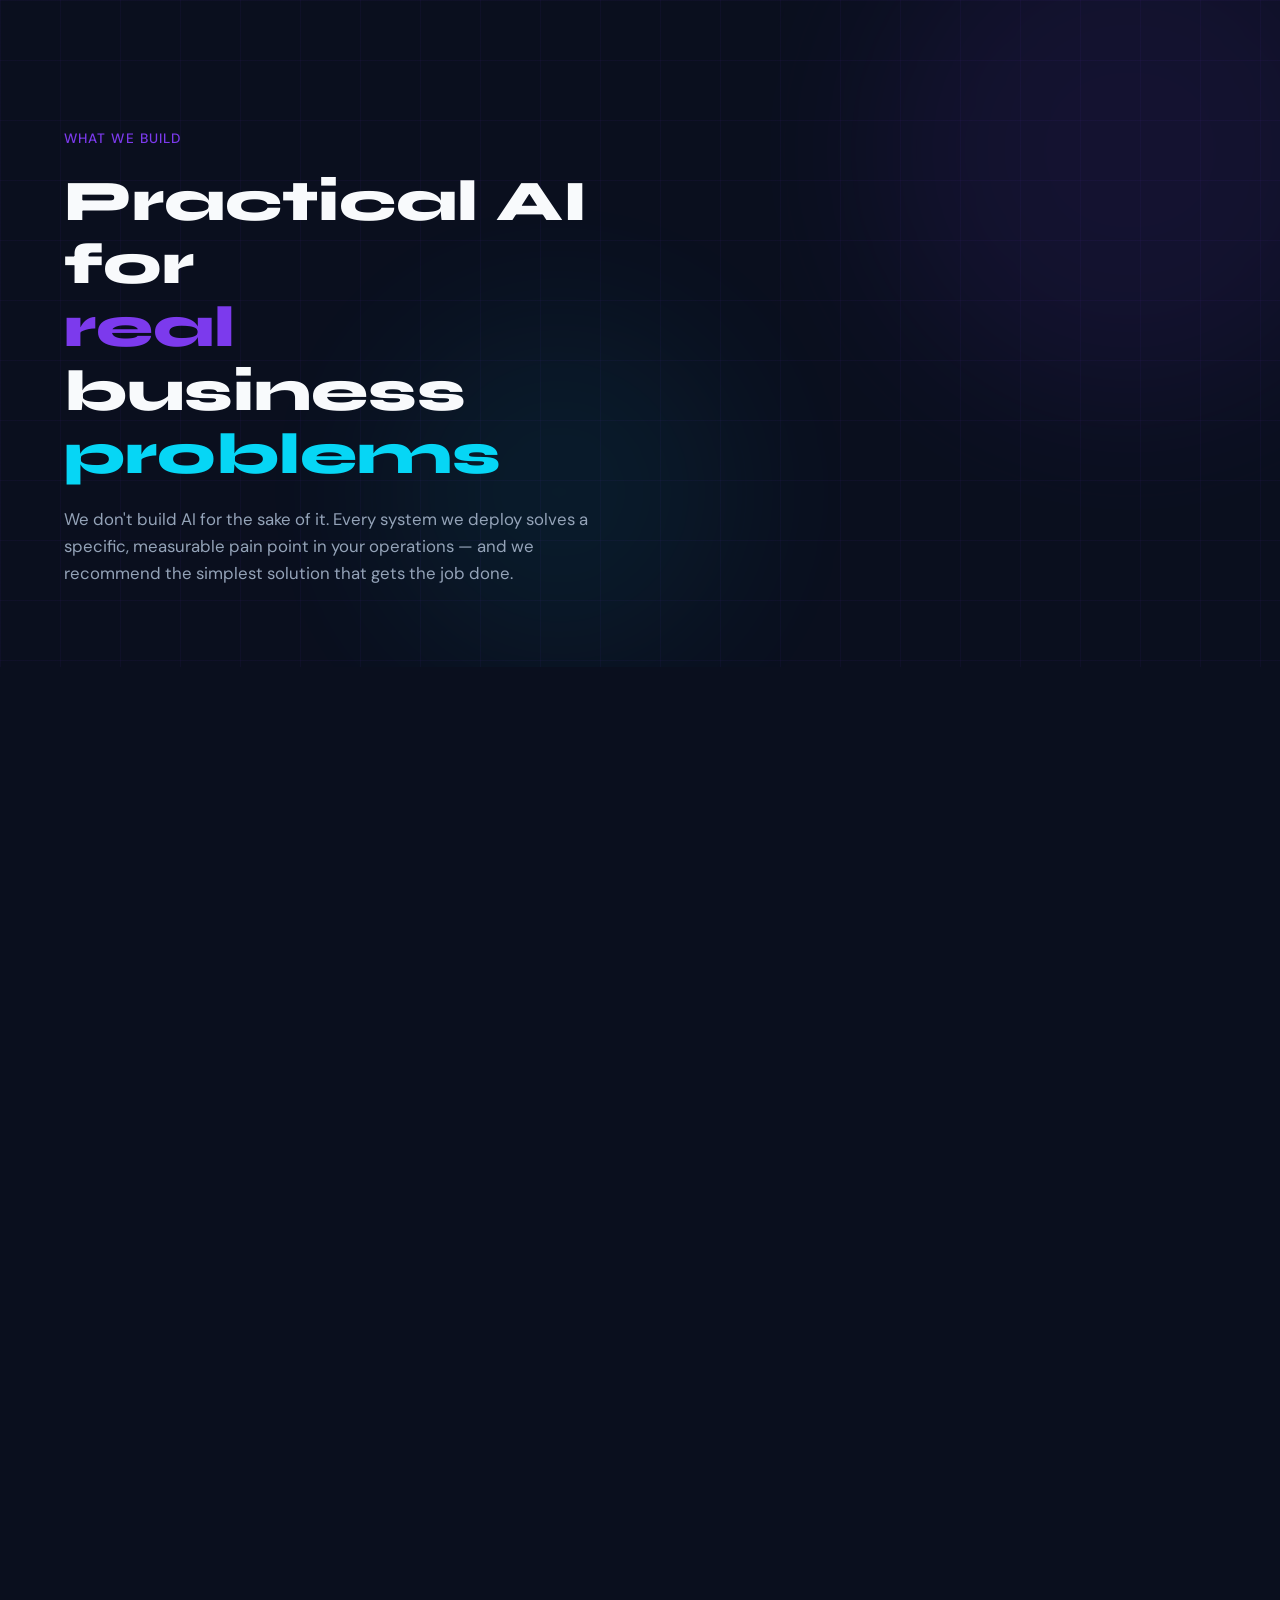
<file: services.html>
<!DOCTYPE html>
<html lang="en">
<head>
<meta charset="UTF-8">
<meta name="viewport" content="width=device-width, initial-scale=1.0">
<title>AI Services — Chatbots, Workflow Automation &amp; More | NextLogicAI</title>
<meta name="description" content="NextLogicAI builds AI chatbots, workflow automations, document AI, and data processing tools for small businesses. See all services and industry use cases.">
<meta name="robots" content="index, follow">
<link rel="canonical" href="https://www.nextlogic-ai.com/services.html">
<meta property="og:type" content="website">
<meta property="og:url" content="https://www.nextlogic-ai.com/services.html">
<meta property="og:title" content="AI Services — Chatbots, Workflow Automation &amp; More | NextLogicAI">
<meta property="og:description" content="We build AI chatbots, workflow automations, document AI, and data processing tools for small businesses. Practical solutions, no hype.">
<meta property="og:image" content="https://www.nextlogic-ai.com/og-image.jpg">
<meta property="og:site_name" content="NextLogicAI Consulting">
<meta name="twitter:card" content="summary_large_image">
<meta name="twitter:title" content="AI Services — Chatbots, Workflow Automation &amp; More | NextLogicAI">
<meta name="twitter:description" content="AI chatbots, workflow automations, document AI, and data processing for small businesses.">
<meta name="twitter:image" content="https://www.nextlogic-ai.com/og-image.jpg">
<script type="application/ld+json">
{"@context":"https://schema.org","@type":"WebPage","name":"AI Services","url":"https://www.nextlogic-ai.com/services.html","description":"AI chatbots, workflow automations, document AI, and data processing for small and mid-sized businesses.","isPartOf":{"@id":"https://www.nextlogic-ai.com/#website"}}
</script>
<link rel="stylesheet" href="style.css">
</head>
<body>

<div class="page-hero">
  <div class="page-hero-bg">
    <div class="grid-lines"></div>
    <div class="orb orb-1"></div>
    <div class="orb orb-2"></div>
  </div>
  <div class="section-inner">
  <div class="page-hero-inner">
    <div class="page-hero-label">What We Build</div>
    <h1>Practical AI for<br><span class="accent-v">real</span> business <span class="accent-c">problems</span></h1>
    <p>We don't build AI for the sake of it. Every system we deploy solves a specific, measurable pain point in your operations — and we recommend the simplest solution that gets the job done.</p>
  </div>
</div>
<hr class="divider">

<section id="service-types">
  <div class="reveal">
    <div class="section-label">Service Categories</div>
    <h2 class="section-title">Four types of AI solutions</h2>
    <p class="section-desc">Every AI solution we build falls into one of these categories — chosen based on your specific challenge.</p>
  </div>
</div>
  <div class="service-type-grid reveal">
    <div class="service-type-card stc-1"><div class="stc-icon">💬</div><h3>AI Chatbots &amp; Assistants</h3><p>Conversational AI embedded in your website, booking system, or internal tools. Available 24/7 to answer questions, qualify leads, handle bookings, and escalate to your team when needed.</p><ul class="stc-examples"><li>Customer-facing booking assistants</li><li>Lead qualification chatbots</li><li>Internal FAQ and knowledge base bots</li><li>After-hours support agents</li></ul></div>
    <div class="service-type-card stc-2"><div class="stc-icon">⚙️</div><h3>Workflow Automation</h3><p>Connect your existing tools with AI-powered triggers, approvals, and actions. Eliminate hours of manual, repetitive work each week without replacing the systems your team already uses.</p><ul class="stc-examples"><li>Invoice follow-up automation</li><li>Lead routing and CRM updates</li><li>Email drafting and scheduling pipelines</li><li>Supplier price monitoring</li></ul></div>
    <div class="service-type-card stc-3"><div class="stc-icon">📄</div><h3>Document &amp; Content AI</h3><p>AI that reads, summarizes, drafts, and generates documents — from client-facing reports to SEO product descriptions. Feed it your notes and it produces polished output in seconds.</p><ul class="stc-examples"><li>Listing and product description writers</li><li>Contract and report summarizers</li><li>Review response generators</li><li>Client update email drafters</li></ul></div>
    <div class="service-type-card stc-4"><div class="stc-icon">📊</div><h3>Data Processing &amp; Reporting</h3><p>AI that processes queues of items on a schedule — invoices, leads, inventory reports — and delivers plain-language briefings or triggered actions. Back-office automation that runs without supervision.</p><ul class="stc-examples"><li>Daily inventory alert summaries</li><li>Batch invoice processing</li><li>Scheduled performance briefings</li><li>Abandoned cart recovery campaigns</li></ul></div>
  </div>
</section>

<section id="ai-models">
  <div class="ai-inner">
    <div class="reveal">
      <div class="section-label">Technology</div>
      <h2 class="section-title">The right AI model for the job</h2>
      <p class="section-desc">We don't default to one platform. We select the AI model that best fits your use case, budget, and data privacy requirements.</p>
    </div>
    <div class="models-grid reveal">
      <div class="model-card"><div class="model-name">GPT-4o</div><div class="model-tag best">Best All-Round</div><p>Ideal for complex reasoning, customer-facing chat, document analysis, and content generation. Our default for most client-facing applications.</p></div>
      <div class="model-card"><div class="model-name">Claude (Anthropic)</div><div class="model-tag long">Long Documents</div><p>Excellent for long-document analysis, nuanced professional writing, and safety-sensitive applications. Strong extended context window.</p></div>
      <div class="model-card"><div class="model-name">Gemini</div><div class="model-tag multi">Multimodal</div><p>Strong with text, image, and audio together. Best fit for clients already in the Google Workspace ecosystem.</p></div>
      <div class="model-card"><div class="model-name">Open Source</div><div class="model-tag private">Privacy-First</div><p>Llama, Mistral, and others. Best for clients with strict data privacy requirements or on-premise needs. No per-token API costs post-deployment.</p></div>
      <div class="model-card"><div class="model-name">Specialist Models</div><div class="model-tag domain">Domain-Specific</div><p>Purpose-built models for legal, medical, or financial industries where fine-tuned accuracy in a regulated field is critical.</p></div>
    </div>

    <div style="margin-top:4rem;" class="reveal">
      <div class="section-label">Integration Platforms</div>
      <h2 class="section-title" style="font-size:clamp(1.4rem,2.5vw,2rem);">How we connect AI to your existing tools</h2>
      <p class="section-desc" style="margin-bottom:0;">Most AI solutions need to connect to your booking system, CRM, email, or accounting software. We use proven platforms to make those connections.</p>
    </div>
    <div class="platforms-grid reveal">
      <div class="platform-card"><div class="platform-name">Make (Integromat)</div><div class="platform-role">Primary automation platform</div><p>Our default platform for most clients. Visual, reliable, and connects 1,000+ apps. Excellent for SMB workflow automation.</p></div>
      <div class="platform-card"><div class="platform-name">Zapier</div><div class="platform-role">Simpler automations</div><p>Used when the client already has a Zapier subscription or when the use case is straightforward and Make is overkill.</p></div>
      <div class="platform-card"><div class="platform-name">n8n</div><div class="platform-role">Self-hosted option</div><p>Open-source automation for clients wanting full control and self-hosted workflows. Requires more technical setup.</p></div>
      <div class="platform-card"><div class="platform-name">Voiceflow / Botpress</div><div class="platform-role">Chatbot builders</div><p>Purpose-built conversation designers. Used when a visual conversation flow speeds up delivery on chatbot projects.</p></div>
      <div class="platform-card"><div class="platform-name">Custom Python / API</div><div class="platform-role">When no platform fits</div><p>When no no-code platform supports the required integration, or when performance and flexibility are critical.</p></div>
      <div class="platform-card"><div class="platform-name">Railway / Render</div><div class="platform-role">Lightweight cloud hosting</div><p>Simple cloud hosting for lightweight custom applications and APIs. Low cost, easy deployment, easy maintenance.</p></div>
    </div>
  </div>
</section>
<div class="section-inner">
<section id="by-industry">
  <div class="reveal">
    <div class="section-label">By Industry</div>
    <h2 class="section-title">AI ideas for your specific business</h2>
    <p class="section-desc">Here are the most common and highest-value AI use cases we've built across the industries we serve. Your discovery call will surface what's right for you.</p>
  </div>
</div>
  <div class="reveal">
    <div class="industry-tabs">
      <button class="ind-tab active" data-panel="trades">🔧 Trades &amp; Field Services</button>
      <button class="ind-tab" data-panel="salons">✂️ Salons &amp; Hospitality</button>
      <button class="ind-tab" data-panel="realestate">🏠 Real Estate &amp; Professional</button>
      <button class="ind-tab" data-panel="retail">🛍️ Retail &amp; E-Commerce</button>
    </div>
    <div id="panel-trades" class="industry-panel active">
      <div class="use-case-card"><div class="uc-icon">💰</div><h4>AI Estimate Generator</h4><p>Client submits job details via a form; AI generates a draft quote based on your pricing rules — ready for your review in seconds.</p></div>
      <div class="use-case-card"><div class="uc-icon">📅</div><h4>Scheduling Assistant</h4><p>AI chatbot handles appointment booking, rescheduling, and reminders via SMS or your website — 24 hours a day.</p></div>
      <div class="use-case-card"><div class="uc-icon">📝</div><h4>Job Summary Generator</h4><p>Technician completes a job; AI generates a polished, client-facing summary report from field notes.</p></div>
      <div class="use-case-card"><div class="uc-icon">📬</div><h4>Invoice Follow-Up Automation</h4><p>AI drafts and sends follow-up messages for unpaid invoices on a schedule — so nothing slips through.</p></div>
      <div class="use-case-card"><div class="uc-icon">🔍</div><h4>Supplier Price Monitor</h4><p>AI scans supplier emails or websites and flags price changes against your reference list automatically.</p></div>
      <div class="use-case-card" style="display:flex;flex-direction:column;justify-content:center;align-items:flex-start;background:transparent;border-style:dashed;"><p style="font-size:0.88rem;color:var(--muted);margin-bottom:1rem;font-weight:300;">Don't see your exact use case? Let's talk — we'll identify the right solution for your operation.</p><a href="contact.html" class="btn-primary" style="font-size:0.85rem;padding:0.7rem 1.3rem;">Start a Conversation</a></div>
    </div>
    <div id="panel-salons" class="industry-panel">
      <div class="use-case-card"><div class="uc-icon">💬</div><h4>AI Booking Assistant</h4><p>Conversational chatbot for booking appointments, answering service questions, and upselling add-ons — 24/7.</p></div>
      <div class="use-case-card"><div class="uc-icon">⭐</div><h4>Review Response Generator</h4><p>AI drafts professional, personalized responses to Google and Yelp reviews for your team to approve and post.</p></div>
      <div class="use-case-card"><div class="uc-icon">📲</div><h4>Client Rebooking Campaigns</h4><p>AI identifies clients who haven't booked in 60+ days and drafts personalized outreach messages automatically.</p></div>
      <div class="use-case-card"><div class="uc-icon">✍️</div><h4>Menu / Service Describer</h4><p>AI generates compelling descriptions for new menu items or services from your bullet-point notes.</p></div>
      <div class="use-case-card"><div class="uc-icon">📊</div><h4>Booking Analytics Briefing</h4><p>Weekly plain-language summary of booking trends, no-show rates, and peak times delivered to ownership.</p></div>
      <div class="use-case-card" style="display:flex;flex-direction:column;justify-content:center;background:transparent;border-style:dashed;"><p style="font-size:0.88rem;color:var(--muted);margin-bottom:1rem;font-weight:300;">Not on this list? Your business is unique — book a discovery call and we'll map it out together.</p><a href="contact.html" class="btn-primary" style="font-size:0.85rem;padding:0.7rem 1.3rem;">Start a Conversation</a></div>
    </div>
    <div id="panel-realestate" class="industry-panel">
      <div class="use-case-card"><div class="uc-icon">🏡</div><h4>Listing Description Writer</h4><p>Provide property details and AI generates a polished, MLS-ready listing description in your brand voice.</p></div>
      <div class="use-case-card"><div class="uc-icon">🎯</div><h4>Lead Qualifier Chatbot</h4><p>AI asks qualifying questions to website visitors and routes hot leads to the right agent via email or SMS.</p></div>
      <div class="use-case-card"><div class="uc-icon">📃</div><h4>Document Summarizer</h4><p>AI reads lengthy contracts, leases, or reports and produces a plain-language summary — in minutes.</p></div>
      <div class="use-case-card"><div class="uc-icon">📧</div><h4>Client Update Drafter</h4><p>AI generates weekly client update emails based on notes entered by your team — keeping clients informed effortlessly.</p></div>
      <div class="use-case-card"><div class="uc-icon">❓</div><h4>FAQ Knowledge Base Bot</h4><p>AI answers common client questions from your firm's own documents — accurately, 24 hours a day.</p></div>
      <div class="use-case-card" style="display:flex;flex-direction:column;justify-content:center;background:transparent;border-style:dashed;"><p style="font-size:0.88rem;color:var(--muted);margin-bottom:1rem;font-weight:300;">Every firm is different. Book a call and we'll scope exactly what fits your practice.</p><a href="contact.html" class="btn-primary" style="font-size:0.85rem;padding:0.7rem 1.3rem;">Start a Conversation</a></div>
    </div>
    <div id="panel-retail" class="industry-panel">
      <div class="use-case-card"><div class="uc-icon">🛒</div><h4>Product Description Generator</h4><p>AI generates SEO-optimized product descriptions from your specs and images at scale.</p></div>
      <div class="use-case-card"><div class="uc-icon">🤖</div><h4>Customer Support Bot</h4><p>AI handles order status, returns, and FAQ inquiries — and escalates complex issues to your team automatically.</p></div>
      <div class="use-case-card"><div class="uc-icon">📦</div><h4>Inventory Alert Summarizer</h4><p>AI reads your inventory reports and sends a plain-language daily briefing to ownership each morning.</p></div>
      <div class="use-case-card"><div class="uc-icon">🛍️</div><h4>Abandoned Cart Recovery</h4><p>AI generates personalized abandoned cart recovery emails based on what was left in the cart.</p></div>
      <div class="use-case-card"><div class="uc-icon">📱</div><h4>Social Caption Generator</h4><p>AI writes post captions for new products or promotions from a few quick notes — ready to post.</p></div>
      <div class="use-case-card" style="display:flex;flex-direction:column;justify-content:center;background:transparent;border-style:dashed;"><p style="font-size:0.88rem;color:var(--muted);margin-bottom:1rem;font-weight:300;">Running a specific platform like Shopify or WooCommerce? Let's talk about what we can build for it.</p><a href="contact.html" class="btn-primary" style="font-size:0.85rem;padding:0.7rem 1.3rem;">Start a Conversation</a></div>
    </div>
  </div>
</section>

<section class="cta-section">
  <div class="cta-strip reveal" style="max-width:1200px;margin:0 auto;">
    <h2>Not sure which service fits?</h2>
    <p>That's what discovery calls are for. Book a free 45-minute session and we'll identify the highest-value AI opportunity for your business.</p>
    <div class="cta-strip-actions">
      <a href="contact.html" class="btn-primary">Book a Free Discovery Call</a>
      <a href="packages.html" class="btn-secondary">View Packages &amp; Pricing</a>
    </div>
  </div>
</section>

<script>
document.querySelectorAll('.ind-tab').forEach(tab => {
  tab.addEventListener('click', () => {
    document.querySelectorAll('.ind-tab').forEach(t => t.classList.remove('active'));
    document.querySelectorAll('.industry-panel').forEach(p => p.classList.remove('active'));
    tab.classList.add('active');
    document.getElementById('panel-' + tab.dataset.panel).classList.add('active');
  });
});
</script>
<script src="shared.js"></script>
<script>injectNav('services'); injectFooter();</script>
</body>
</html>
</file>
<file: style.css>
/* ════════════════════════════════════════════════
   NEXTLOGICAI — MASTER STYLESHEET
   ════════════════════════════════════════════════ */

@import url('https://fonts.googleapis.com/css2?family=Syne:wght@400;500;600;700;800&family=DM+Sans:wght@300;400;500&display=swap');

/* ── TOKENS ── */
:root {
  --navy: #0a0f1e;
  --navy-mid: #111827;
  --white: #f8fafc;
  --muted: #94a3b8;

  --violet: #7c3aed;
  --cyan: #06d6f5;

  --border: rgba(124,58,237,0.18);
  --glow-v: rgba(124,58,237,0.25);
  --glow-c: rgba(6,214,245,0.18);

  --success: #6ee7b7;
}

/* ── RESET ── */
*,
*::before,
*::after {
  box-sizing: border-box;
  margin: 0;
  padding: 0;
}

html { scroll-behavior: smooth; }

body {
  font-family: 'DM Sans', sans-serif;
  line-height: 1.6;
  background: var(--navy);
  color: var(--white);
}

h1, h2, h3, h4 {
  font-family: 'Syne', sans-serif;
}

/* ── GLOBAL ── */
a {
  color: inherit;
  text-decoration: none;
  opacity: 0.8;
}
a:hover { opacity: 1; }

/* ════════════════════════════════════════════════
   NAV
   ════════════════════════════════════════════════ */

nav {
  display: grid;
  grid-template-columns: 1fr auto 1fr;
  align-items: center;
  padding: 1.25rem 4rem;
}

.nav-logo {
  grid-column: 2;
  text-align: center;
}

.nav-logo-img {
  height: 150px;
}

.nav-links-left,
.nav-links-right {
  display: flex;
  gap: 2rem;
  list-style: none;
}

.nav-links-left { justify-self: start; }
.nav-links-right { justify-self: end; }

.nav-links-left a,
.nav-links-right a {
  color: var(--muted);
  transition: color 0.2s;
  font-size: 1.5rem;
  font-weight: 500;
  letter-spacing: 0.3px;
}

.nav-links-left a:hover,
.nav-links-right a:hover {
  color: var(--white);
}

/* ── CTA BUTTON ── */
.nav-cta {
  background: linear-gradient(135deg, var(--violet), #4f16c7);
  color: white;
  padding: 0.75rem 1.2rem;
  border-radius: 8px;
}

/* ── HAMBURGER ── */
.nav-hamburger {
  display: none;
  flex-direction: column;
  gap: 4px;
  background: none;
  border: none;
  cursor: pointer;
  padding: 0.5rem;
}

.nav-hamburger span {
  width: 24px;
  height: 2px;
  background: var(--white);
  transition: transform 0.2s, opacity 0.2s;
}

.nav-hamburger.open span:nth-child(1) {
  transform: translateY(6px) rotate(45deg);
}
.nav-hamburger.open span:nth-child(2) {
  opacity: 0;
}
.nav-hamburger.open span:nth-child(3) {
  transform: translateY(-6px) rotate(-45deg);
}

/* ── MOBILE MENU ── */
.mobile-menu {
  display: none;
  flex-direction: column;
  position: fixed;
  inset: 0;
  background: var(--navy);
  z-index: 999;
  padding: 6rem 2rem 2rem;
  gap: 1.5rem;
}

.mobile-menu.open {
  display: flex;
}

.mobile-nav-link {
  font-family: 'Syne', sans-serif;
  font-size: 1.5rem;
  font-weight: 700;
  color: var(--white);
  opacity: 0.85;
}

.mobile-nav-link:hover { opacity: 1; }

.mobile-cta {
  margin-top: 1rem;
  background: linear-gradient(135deg, var(--violet), #4f16c7);
  padding: 0.85rem 2rem;
  border-radius: 8px;
  text-align: center;
  opacity: 1;
}

/* ════════════════════════════════════════════════
   BUTTONS
   ════════════════════════════════════════════════ */

.btn-primary {
  background: linear-gradient(135deg, var(--violet), #4f16c7);
  color: white;
  padding: 0.85rem 2rem;
  border-radius: 8px;
  font-family: 'Syne', sans-serif;
  font-weight: 600;
  display: inline-block;
  transition: 0.2s;
  opacity: 1;
}

.btn-primary:hover {
  transform: translateY(-2px);
  opacity: 1;
}

.btn-secondary {
  border: 1px solid rgba(255,255,255,0.2);
  padding: 0.85rem 2rem;
  border-radius: 8px;
  display: inline-block;
  transition: 0.2s;
}

.btn-secondary:hover {
  border-color: rgba(255,255,255,0.5);
  opacity: 1;
}

/* ════════════════════════════════════════════════
   HERO
   ════════════════════════════════════════════════ */

#hero {
  min-height: 100vh;
  display: flex;
  align-items: center;
  padding: 6rem 4rem;
  position: relative;
  overflow: hidden;
}

.hero-inner {
  max-width: 700px;
  position: relative;
  z-index: 1;
}

.hero-label {
  font-size: 0.85rem;
  font-weight: 500;
  letter-spacing: 0.08em;
  text-transform: uppercase;
  color: var(--violet);
  margin-bottom: 1.25rem;
}

#hero h1 {
  font-size: clamp(2.5rem, 5vw, 4.5rem);
  font-weight: 800;
  margin-bottom: 1rem;
  line-height: 1.1;
}

.accent-v { color: var(--violet); }
.accent-c { color: var(--cyan); }

.hero-sub {
  color: var(--muted);
  margin-bottom: 2rem;
}

.hero-actions {
  display: flex;
  gap: 1rem;
  flex-wrap: wrap;
  margin-bottom: 3rem;
}

.hero-stat-row {
  display: flex;
  gap: 2.5rem;
  flex-wrap: wrap;
  border-top: 1px solid var(--border);
  padding-top: 2rem;
}

.hero-stat {
  display: flex;
  flex-direction: column;
  gap: 0.25rem;
}

.hero-stat strong {
  font-family: 'Syne', sans-serif;
  font-size: 1.6rem;
  font-weight: 800;
  color: var(--white);
  line-height: 1;
}

.hero-stat span {
  font-size: 0.8rem;
  color: var(--muted);
  max-width: 120px;
  line-height: 1.3;
}

/* ── BACKGROUND EFFECTS ── */

.orb {
  position: absolute;
  border-radius: 50%;
  filter: blur(80px);
  opacity: 0.35;
  pointer-events: none;
}

.orb-1 {
  width: 500px;
  height: 500px;
  background: var(--glow-v);
  top: -100px;
  right: -100px;
}

.orb-2 {
  width: 350px;
  height: 350px;
  background: var(--glow-c);
  bottom: 0;
  left: 30%;
}

.grid-lines {
  position: absolute;
  inset: 0;
  background-image:
    linear-gradient(rgba(124,58,237,0.05) 1px, transparent 1px),
    linear-gradient(90deg, rgba(124,58,237,0.05) 1px, transparent 1px);
  background-size: 60px 60px;
}

/* ════════════════════════════════════════════════
   SECTION
   ════════════════════════════════════════════════ */

section {
  padding: 5rem 4rem;
}

.section-label {
  font-size: 0.8rem;
  font-weight: 600;
  letter-spacing: 0.1em;
  text-transform: uppercase;
  color: var(--violet);
  margin-bottom: 0.75rem;
}

.section-title {
  font-size: 2rem;
  margin-bottom: 1rem;
}

.section-desc {
  color: var(--muted);
  max-width: 600px;
}

/* ── REVEAL ANIMATION ── */

.reveal {
  opacity: 0;
  transform: translateY(24px);
  transition: opacity 0.55s ease, transform 0.55s ease;
}

.reveal.visible {
  opacity: 1;
  transform: none;
}

/* ════════════════════════════════════════════════
   INTRO
   ════════════════════════════════════════════════ */

.intro-inner {
  display: grid;
  grid-template-columns: repeat(3, 1fr);
  gap: 2rem;
}

.intro-item-num {
  font-family: 'Syne', sans-serif;
  font-size: 2.5rem;
  font-weight: 800;
  color: var(--border);
  line-height: 1;
  margin-bottom: 0.75rem;
}

.intro-item h3 {
  margin-bottom: 0.5rem;
}

.intro-item p {
  color: var(--muted);
  font-size: 0.95rem;
}

/* ════════════════════════════════════════════════
   PROBLEM
   ════════════════════════════════════════════════ */

.problem-grid {
  display: grid;
  grid-template-columns: 1fr 1fr;
  gap: 4rem;
  align-items: start;
}

.problem-grid > div:first-child {
  display: flex;
  flex-direction: column;
  gap: 1.5rem;
}

.problem-pains {
  display: flex;
  flex-direction: column;
  gap: 1.5rem;
}

.pain-item {
  display: flex;
  gap: 1rem;
  align-items: flex-start;
}

.pain-icon {
  font-size: 1.5rem;
  flex-shrink: 0;
  margin-top: 0.1rem;
}

.pain-item strong {
  display: block;
  margin-bottom: 0.35rem;
}

.pain-item p {
  color: var(--muted);
  font-size: 0.9rem;
  margin: 0;
}

/* ════════════════════════════════════════════════
   INDUSTRIES
   ════════════════════════════════════════════════ */

.industries-inner {
  display: flex;
  flex-direction: column;
  gap: 3rem;
}

.industry-grid {
  display: grid;
  grid-template-columns: repeat(4, 1fr);
  gap: 1.5rem;
}

.industry-card {
  background: var(--navy-mid);
  border: 1px solid var(--border);
  border-radius: 12px;
  padding: 1.75rem;
  transition: border-color 0.2s;
}

.industry-card:hover {
  border-color: var(--violet);
}

.industry-icon {
  font-size: 1.75rem;
  margin-bottom: 0.75rem;
}

.industry-card h3 {
  font-size: 1rem;
  margin-bottom: 1rem;
}

.industry-card ul {
  list-style: none;
  display: flex;
  flex-direction: column;
  gap: 0.4rem;
}

.industry-card ul li {
  font-size: 0.85rem;
  color: var(--muted);
  padding-left: 0.75rem;
  position: relative;
}

.industry-card ul li::before {
  content: '→';
  position: absolute;
  left: 0;
  color: var(--violet);
  font-size: 0.75rem;
}

/* ════════════════════════════════════════════════
   PROCESS STEPS
   ════════════════════════════════════════════════ */

.steps-row {
  display: grid;
  grid-template-columns: repeat(6, 1fr);
  gap: 1.5rem;
  margin-top: 3rem;
}

.step-mini {
  background: var(--navy-mid);
  border: 1px solid var(--border);
  border-radius: 12px;
  padding: 1.5rem;
}

.step-mini-num {
  font-family: 'Syne', sans-serif;
  font-size: 1.75rem;
  font-weight: 800;
  color: var(--violet);
  opacity: 0.4;
  line-height: 1;
  margin-bottom: 0.75rem;
}

.step-mini h3 {
  font-size: 1rem;
  margin-bottom: 0.5rem;
}

.step-mini p {
  font-size: 0.85rem;
  color: var(--muted);
}

/* ════════════════════════════════════════════════
   CTA STRIP
   ════════════════════════════════════════════════ */

.cta-section {
  padding: 5rem 4rem;
}

.cta-strip {
  background: linear-gradient(135deg, rgba(124,58,237,0.15), rgba(6,214,245,0.08));
  border: 1px solid var(--border);
  border-radius: 16px;
  padding: 3.5rem;
  text-align: center;
}

.cta-strip h2 {
  font-size: 2rem;
  margin-bottom: 1rem;
}

.cta-strip p {
  color: var(--muted);
  max-width: 560px;
  margin: 0 auto 2rem;
}

.cta-strip-actions {
  display: flex;
  gap: 1rem;
  justify-content: center;
  flex-wrap: wrap;
}

/* ════════════════════════════════════════════════
   CARD
   ════════════════════════════════════════════════ */

.card {
  background: #111827;
  border: 1px solid var(--border);
  border-radius: 12px;
  padding: 2rem;
}

/* ════════════════════════════════════════════════
   FOOTER
   ════════════════════════════════════════════════ */

footer {
  border-top: 1px solid var(--border);
  padding: 2rem 4rem;
  display: flex;
  justify-content: space-between;
  align-items: center;
}

.footer-brand {
  font-family: 'Syne', sans-serif;
  font-weight: 700;
  font-size: 1.1rem;
  margin-bottom: 0.4rem;
}

.footer-brand span {
  color: var(--violet);
}

.footer-sub {
  font-size: 0.8rem;
  color: var(--muted);
}

.footer-links {
  display: flex;
  gap: 1.5rem;
}

.footer-links a {
  color: var(--muted);
}

.footer-links a:hover {
  color: var(--white);
}

/* ════════════════════════════════════════════════
   RESPONSIVE
   ════════════════════════════════════════════════ */

@media (max-width: 1024px) {
  .industry-grid {
    grid-template-columns: repeat(2, 1fr);
  }

  .steps-row {
    grid-template-columns: repeat(3, 1fr);
  }

  .intro-inner {
    grid-template-columns: 1fr;
  }

  .problem-grid {
    grid-template-columns: 1fr;
    gap: 2.5rem;
  }
}

@media (max-width: 768px) {
  nav {
    padding: 1rem;
  }

  .nav-links-left,
  .nav-links-right {
    display: none;
  }

  .nav-hamburger {
    display: flex;
  }

  section {
    padding: 3rem 1.5rem;
  }

  #hero {
    padding: 5rem 1.5rem;
  }

  .hero-stat-row {
    gap: 1.5rem;
  }

  .industry-grid {
    grid-template-columns: 1fr;
  }

  .steps-row {
    grid-template-columns: 1fr 1fr;
  }

  .cta-section {
    padding: 3rem 1.5rem;
  }

  .cta-strip {
    padding: 2rem 1.5rem;
  }

  .cta-strip h2 {
    font-size: 1.5rem;
  }

  footer {
    flex-direction: column;
    gap: 1rem;
    align-items: flex-start;
  }
}

@media (max-width: 480px) {
  .steps-row {
    grid-template-columns: 1fr;
  }

  .hero-actions {
    flex-direction: column;
  }
}

/* ════════════════════════════════════════════════
   PAGE HERO (inner pages)
   ════════════════════════════════════════════════ */

.page-hero {
  position: relative;
  overflow: hidden;
  padding: 8rem 4rem 5rem;
  min-height: 40vh;
  display: flex;
  align-items: center;
}

.page-hero-bg {
  position: absolute;
  inset: 0;
  pointer-events: none;
}

.page-hero-inner {
  position: relative;
  z-index: 1;
  max-width: 700px;
}

.page-hero-label {
  font-size: 0.85rem;
  font-weight: 500;
  letter-spacing: 0.08em;
  text-transform: uppercase;
  color: var(--violet);
  margin-bottom: 1.25rem;
}

.page-hero h1 {
  font-size: clamp(2.2rem, 4.5vw, 4rem);
  font-weight: 800;
  line-height: 1.1;
  margin-bottom: 1.25rem;
}

.page-hero p {
  color: var(--muted);
  max-width: 560px;
  font-size: 1.05rem;
}

.section-inner {
  max-width: 1200px;
  margin: 0 auto;
}
/* ── DIVIDER ── */
.divider {
  border: none;
  border-top: 1px solid var(--border);
  margin: 0;
}

/* ════════════════════════════════════════════════
   PROCESS STEPS (how-it-works)
   ════════════════════════════════════════════════ */

.process-steps {
  padding: 4rem;
  display: flex;
  flex-direction: column;
  gap: 4rem;
}

.process-step {
  display: grid;
  grid-template-columns: 80px 1fr 280px;
  gap: 3rem;
  align-items: start;
  padding-bottom: 4rem;
  border-bottom: 1px solid var(--border);
}

.process-step:last-child {
  border-bottom: none;
}

.step-num-big {
  font-family: 'Syne', sans-serif;
  font-size: 3rem;
  font-weight: 800;
  color: var(--violet);
  opacity: 0.25;
  line-height: 1;
}

.step-label {
  display: inline-block;
  font-size: 0.75rem;
  font-weight: 600;
  letter-spacing: 0.1em;
  text-transform: uppercase;
  color: var(--violet);
  margin-bottom: 0.75rem;
}

.step-content h2 {
  font-size: clamp(1.3rem, 2.5vw, 1.75rem);
  margin-bottom: 1rem;
}

.step-content p {
  color: var(--muted);
  font-size: 0.95rem;
  line-height: 1.7;
}

.step-aside {
  background: var(--navy-mid);
  border: 1px solid var(--border);
  border-radius: 12px;
  padding: 1.5rem;
}

.step-aside-title {
  font-size: 0.75rem;
  font-weight: 600;
  letter-spacing: 0.08em;
  text-transform: uppercase;
  color: var(--muted);
  margin-bottom: 1rem;
}

.step-aside ul {
  list-style: none;
  display: flex;
  flex-direction: column;
  gap: 0.5rem;
}

.step-aside ul li {
  font-size: 0.85rem;
  color: var(--muted);
  padding-left: 1rem;
  position: relative;
  line-height: 1.4;
}

.step-aside ul li::before {
  content: '·';
  position: absolute;
  left: 0;
  color: var(--violet);
}

/* ── QA SECTION ── */
.qa-inner {
  display: flex;
  flex-direction: column;
  gap: 3rem;
}

.qa-grid {
  display: grid;
  grid-template-columns: repeat(3, 1fr);
  gap: 1.5rem;
}

.qa-card {
  background: var(--navy-mid);
  border: 1px solid var(--border);
  border-radius: 12px;
  padding: 1.75rem;
}

.qa-icon {
  font-size: 1.75rem;
  margin-bottom: 0.75rem;
}

.qa-card h3 {
  font-size: 1rem;
  margin-bottom: 0.5rem;
}

.qa-card p {
  font-size: 0.88rem;
  color: var(--muted);
}

/* ── CALL LAYOUT ── */
.call-layout {
  display: grid;
  grid-template-columns: 1fr 1fr;
  gap: 3rem;
  margin-top: 3rem;
}

.call-timeline {
  display: flex;
  flex-direction: column;
  gap: 0;
}

.call-phase {
  display: flex;
  gap: 1.25rem;
  align-items: flex-start;
  padding-bottom: 2rem;
  position: relative;
}

.call-phase:not(:last-child)::before {
  content: '';
  position: absolute;
  left: 16px;
  top: 36px;
  bottom: 0;
  width: 1px;
  background: var(--border);
}

.phase-dot {
  width: 32px;
  height: 32px;
  border-radius: 50%;
  background: var(--violet);
  color: white;
  font-family: 'Syne', sans-serif;
  font-size: 0.75rem;
  font-weight: 700;
  display: flex;
  align-items: center;
  justify-content: center;
  flex-shrink: 0;
  position: relative;
  z-index: 1;
}

.phase-time {
  font-size: 0.7rem;
  font-weight: 600;
  letter-spacing: 0.08em;
  color: var(--cyan);
  text-transform: uppercase;
  margin-bottom: 0.35rem;
}

.phase-body h4 {
  font-size: 0.95rem;
  margin-bottom: 0.35rem;
}

.phase-body p {
  font-size: 0.85rem;
  color: var(--muted);
}

.call-info {
  display: flex;
  flex-direction: column;
  gap: 1.25rem;
}

.call-info-card {
  background: var(--navy-mid);
  border: 1px solid var(--border);
  border-radius: 12px;
  padding: 1.5rem;
}

.call-info-card h4 {
  font-size: 0.95rem;
  margin-bottom: 0.5rem;
}

.call-info-card p {
  font-size: 0.88rem;
  color: var(--muted);
}

/* ════════════════════════════════════════════════
   PACKAGES PAGE
   ════════════════════════════════════════════════ */

.packages-grid {
  display: grid;
  grid-template-columns: repeat(3, 1fr);
  gap: 1.5rem;
  margin-top: 3rem;
}

.package-card {
  background: var(--navy-mid);
  border: 1px solid var(--border);
  border-radius: 16px;
  padding: 2rem;
  position: relative;
  display: flex;
  flex-direction: column;
}

.package-card.featured {
  border-color: var(--violet);
  background: linear-gradient(160deg, rgba(124,58,237,0.12), var(--navy-mid));
}

.pkg-badge {
  display: inline-block;
  background: var(--violet);
  color: white;
  font-size: 0.7rem;
  font-weight: 700;
  letter-spacing: 0.08em;
  text-transform: uppercase;
  padding: 0.3rem 0.75rem;
  border-radius: 20px;
  margin-bottom: 1rem;
}

.pkg-timeline {
  font-size: 0.8rem;
  color: var(--muted);
  margin-bottom: 0.75rem;
}

.pkg-name {
  font-family: 'Syne', sans-serif;
  font-size: 1.6rem;
  font-weight: 800;
  margin-bottom: 0.75rem;
}

.pkg-tagline {
  font-size: 0.9rem;
  color: var(--muted);
  margin-bottom: 1.5rem;
  line-height: 1.6;
}

.pkg-for {
  font-size: 0.72rem;
  font-weight: 600;
  letter-spacing: 0.08em;
  text-transform: uppercase;
  color: var(--violet);
  margin-bottom: 0.75rem;
}

.pkg-features {
  list-style: none;
  display: flex;
  flex-direction: column;
  gap: 0.5rem;
}

.pkg-features li {
  font-size: 0.88rem;
  color: var(--muted);
  padding-left: 1.1rem;
  position: relative;
}

.pkg-features li::before {
  content: '✓';
  position: absolute;
  left: 0;
  color: var(--cyan);
  font-size: 0.75rem;
}

.pkg-cta {
  display: inline-block;
  padding: 0.85rem 1.75rem;
  border-radius: 8px;
  font-family: 'Syne', sans-serif;
  font-weight: 600;
  font-size: 0.9rem;
  text-align: center;
  transition: 0.2s;
  margin-top: auto;
  opacity: 1;
}

.pkg-cta-filled {
  background: linear-gradient(135deg, var(--violet), #4f16c7);
  color: white;
}

.pkg-cta-outline {
  border: 1px solid rgba(255,255,255,0.2);
  color: var(--white);
}

.pkg-cta:hover {
  transform: translateY(-2px);
  opacity: 1;
}

/* ── RETAINERS ── */
.retainers-inner {
  display: flex;
  flex-direction: column;
  gap: 3rem;
}

.retainers-grid {
  display: grid;
  grid-template-columns: repeat(4, 1fr);
  gap: 1.5rem;
}

.retainer-card {
  background: var(--navy-mid);
  border: 1px solid var(--border);
  border-radius: 12px;
  padding: 1.75rem;
  overflow: hidden;
}

.retainer-bar {
  height: 3px;
  border-radius: 2px;
  margin-bottom: 1.25rem;
}

.rb-lite   { background: var(--muted); }
.rb-core   { background: var(--violet); }
.rb-growth { background: var(--cyan); }
.rb-partner { background: linear-gradient(90deg, var(--violet), var(--cyan)); }

.retainer-name {
  font-family: 'Syne', sans-serif;
  font-size: 1.2rem;
  font-weight: 700;
  margin-bottom: 0.25rem;
}

.retainer-freq {
  font-size: 0.75rem;
  color: var(--cyan);
  text-transform: uppercase;
  letter-spacing: 0.08em;
  margin-bottom: 0.75rem;
}

.retainer-desc {
  font-size: 0.85rem;
  color: var(--muted);
  margin-bottom: 1rem;
  line-height: 1.6;
}

.retainer-includes {
  list-style: none;
  display: flex;
  flex-direction: column;
  gap: 0.4rem;
}

.retainer-includes li {
  font-size: 0.82rem;
  color: var(--muted);
  padding-left: 1rem;
  position: relative;
}

.retainer-includes li::before {
  content: '→';
  position: absolute;
  left: 0;
  color: var(--violet);
  font-size: 0.7rem;
}

/* ── ADDONS TABLE ── */
.addons-table {
  width: 100%;
  border-collapse: collapse;
  margin-top: 2rem;
  font-size: 0.9rem;
}

.addons-table th {
  text-align: left;
  padding: 0.75rem 1rem;
  font-size: 0.75rem;
  font-weight: 600;
  letter-spacing: 0.08em;
  text-transform: uppercase;
  color: var(--muted);
  border-bottom: 1px solid var(--border);
}

.addons-table td {
  padding: 1rem;
  border-bottom: 1px solid var(--border);
  color: var(--muted);
  vertical-align: top;
  line-height: 1.5;
}

.addons-table td:first-child {
  color: var(--white);
  font-weight: 500;
}

.price {
  display: inline-block;
  font-size: 0.75rem;
  color: var(--cyan);
  font-weight: 400;
  margin-left: 0.5rem;
}

/* ── VALUE GRID ── */
.value-inner {
  display: flex;
  flex-direction: column;
  gap: 3rem;
}

.value-grid {
  display: grid;
  grid-template-columns: repeat(3, 1fr);
  gap: 1.5rem;
}

.value-item {
  display: flex;
  gap: 1rem;
  align-items: flex-start;
}

.value-icon {
  font-size: 1.5rem;
  flex-shrink: 0;
}

.value-item h4 {
  font-size: 0.95rem;
  margin-bottom: 0.4rem;
}

.value-item p {
  font-size: 0.85rem;
  color: var(--muted);
  line-height: 1.6;
}

/* ════════════════════════════════════════════════
   SERVICES PAGE
   ════════════════════════════════════════════════ */

.service-type-grid {
  display: grid;
  grid-template-columns: repeat(2, 1fr);
  gap: 1.5rem;
  margin-top: 3rem;
}

.service-type-card {
  background: var(--navy-mid);
  border: 1px solid var(--border);
  border-radius: 12px;
  padding: 2rem;
  transition: border-color 0.2s;
}

.service-type-card:hover { border-color: var(--violet); }

.stc-icon {
  font-size: 2rem;
  margin-bottom: 0.75rem;
}

.service-type-card h3 {
  font-size: 1.1rem;
  margin-bottom: 0.75rem;
}

.service-type-card p {
  font-size: 0.9rem;
  color: var(--muted);
  margin-bottom: 1rem;
  line-height: 1.6;
}

.stc-examples {
  list-style: none;
  display: flex;
  flex-direction: column;
  gap: 0.4rem;
}

.stc-examples li {
  font-size: 0.82rem;
  color: var(--muted);
  padding-left: 1rem;
  position: relative;
}

.stc-examples li::before {
  content: '→';
  position: absolute;
  left: 0;
  color: var(--cyan);
  font-size: 0.7rem;
}

/* ── AI MODELS ── */
.ai-inner {
  display: flex;
  flex-direction: column;
  gap: 3rem;
}

.models-grid {
  display: grid;
  grid-template-columns: repeat(5, 1fr);
  gap: 1rem;
}

.model-card {
  background: var(--navy-mid);
  border: 1px solid var(--border);
  border-radius: 12px;
  padding: 1.5rem;
}

.model-name {
  font-family: 'Syne', sans-serif;
  font-size: 1rem;
  font-weight: 700;
  margin-bottom: 0.5rem;
}

.model-tag {
  display: inline-block;
  font-size: 0.65rem;
  font-weight: 700;
  letter-spacing: 0.06em;
  text-transform: uppercase;
  padding: 0.2rem 0.5rem;
  border-radius: 4px;
  margin-bottom: 0.75rem;
}

.model-tag.best    { background: rgba(124,58,237,0.2); color: var(--violet); }
.model-tag.long    { background: rgba(6,214,245,0.15); color: var(--cyan); }
.model-tag.multi   { background: rgba(110,231,183,0.15); color: var(--success); }
.model-tag.private { background: rgba(148,163,184,0.15); color: var(--muted); }
.model-tag.domain  { background: rgba(251,191,36,0.15); color: #fbbf24; }

.model-card p {
  font-size: 0.82rem;
  color: var(--muted);
  line-height: 1.5;
}

/* ── PLATFORMS ── */
.platforms-grid {
  display: grid;
  grid-template-columns: repeat(3, 1fr);
  gap: 1.25rem;
  margin-top: 2rem;
}

.platform-card {
  background: var(--navy-mid);
  border: 1px solid var(--border);
  border-radius: 12px;
  padding: 1.5rem;
}

.platform-name {
  font-family: 'Syne', sans-serif;
  font-size: 1rem;
  font-weight: 700;
  margin-bottom: 0.25rem;
}

.platform-role {
  font-size: 0.72rem;
  color: var(--cyan);
  text-transform: uppercase;
  letter-spacing: 0.08em;
  margin-bottom: 0.75rem;
}

.platform-card p {
  font-size: 0.85rem;
  color: var(--muted);
  line-height: 1.5;
}

/* ── INDUSTRY TABS ── */
.industry-tabs {
  display: flex;
  gap: 0.5rem;
  flex-wrap: wrap;
  margin-bottom: 1.5rem;
  border-bottom: 1px solid var(--border);
  padding-bottom: 1rem;
}

.ind-tab {
  background: none;
  border: 1px solid var(--border);
  color: var(--muted);
  padding: 0.55rem 1rem;
  border-radius: 8px;
  font-family: 'DM Sans', sans-serif;
  font-size: 0.85rem;
  cursor: pointer;
  transition: 0.2s;
}

.ind-tab:hover,
.ind-tab.active {
  background: var(--violet);
  border-color: var(--violet);
  color: white;
}

.industry-panel {
  display: none;
  grid-template-columns: repeat(3, 1fr);
  gap: 1.25rem;
}

.industry-panel.active {
  display: grid;
}

.use-case-card {
  background: var(--navy-mid);
  border: 1px solid var(--border);
  border-radius: 12px;
  padding: 1.5rem;
}

.uc-icon {
  font-size: 1.5rem;
  margin-bottom: 0.6rem;
}

.use-case-card h4 {
  font-size: 0.95rem;
  margin-bottom: 0.5rem;
}

.use-case-card p {
  font-size: 0.85rem;
  color: var(--muted);
  line-height: 1.5;
}

/* ════════════════════════════════════════════════
   BLOG PAGE
   ════════════════════════════════════════════════ */

#blog-filter {
  padding: 1.5rem 4rem;
  border-bottom: 1px solid var(--border);
}

.filter-inner {
  display: flex;
  gap: 0.5rem;
  flex-wrap: wrap;
}

.filter-btn {
  background: none;
  border: 1px solid var(--border);
  color: var(--muted);
  padding: 0.5rem 1rem;
  border-radius: 20px;
  font-family: 'DM Sans', sans-serif;
  font-size: 0.82rem;
  cursor: pointer;
  transition: 0.2s;
}

.filter-btn:hover,
.filter-btn.active {
  background: var(--violet);
  border-color: var(--violet);
  color: white;
}

.featured-card {
  display: grid;
  grid-template-columns: 1fr 280px;
  gap: 3rem;
  background: var(--navy-mid);
  border: 1px solid var(--border);
  border-radius: 16px;
  padding: 2.5rem;
  margin-top: 2rem;
}

.featured-meta {
  display: flex;
  gap: 0.75rem;
  align-items: center;
  flex-wrap: wrap;
  margin-bottom: 1rem;
}

.featured-badge {
  background: var(--violet);
  color: white;
  font-size: 0.65rem;
  font-weight: 700;
  letter-spacing: 0.08em;
  text-transform: uppercase;
  padding: 0.2rem 0.6rem;
  border-radius: 4px;
}

.post-category-tag {
  font-size: 0.75rem;
  color: var(--cyan);
  font-weight: 500;
}

.post-date {
  font-size: 0.75rem;
  color: var(--muted);
}

.featured-card h2 {
  font-size: clamp(1.2rem, 2vw, 1.6rem);
  margin-bottom: 0.75rem;
}

.featured-card > div > p {
  color: var(--muted);
  font-size: 0.92rem;
  margin-bottom: 1rem;
  line-height: 1.6;
}

.featured-read-time {
  font-size: 0.78rem;
  color: var(--muted);
  margin-bottom: 1.5rem;
}

.featured-visual {
  background: linear-gradient(135deg, rgba(124,58,237,0.15), rgba(6,214,245,0.08));
  border: 1px solid var(--border);
  border-radius: 12px;
  display: flex;
  flex-direction: column;
  align-items: center;
  justify-content: center;
  gap: 0.75rem;
  min-height: 180px;
}

.featured-visual-icon {
  font-size: 3rem;
}

.featured-visual-label {
  font-family: 'Syne', sans-serif;
  font-size: 0.8rem;
  font-weight: 600;
  color: var(--muted);
  letter-spacing: 0.1em;
  text-transform: uppercase;
}

.blog-section-header {
  display: flex;
  align-items: baseline;
  gap: 1rem;
  margin-bottom: 2rem;
}

.blog-section-header h2 {
  font-size: 1.4rem;
}

.post-count {
  font-size: 0.82rem;
  color: var(--muted);
}

.posts-grid {
  display: grid;
  grid-template-columns: repeat(3, 1fr);
  gap: 1.5rem;
}

.post-card {
  background: var(--navy-mid);
  border: 1px solid var(--border);
  border-radius: 12px;
  padding: 1.75rem;
  display: flex;
  flex-direction: column;
  transition: border-color 0.2s;
}

.post-card:hover { border-color: var(--violet); }

.post-card.hidden { display: none; }

.post-card-meta {
  display: flex;
  gap: 0.5rem;
  align-items: center;
  margin-bottom: 0.75rem;
}

.post-priority-dot {
  width: 6px;
  height: 6px;
  border-radius: 50%;
  background: var(--violet);
  flex-shrink: 0;
}

.post-card h3 {
  font-size: 1rem;
  margin-bottom: 0.5rem;
  line-height: 1.4;
}

.post-card > p {
  font-size: 0.85rem;
  color: var(--muted);
  line-height: 1.6;
  flex: 1;
  margin-bottom: 1.25rem;
}

.post-card-footer {
  display: flex;
  justify-content: space-between;
  align-items: center;
  margin-top: auto;
}

.post-read-time {
  font-size: 0.75rem;
  color: var(--muted);
}

.post-link {
  font-size: 0.82rem;
  color: var(--cyan);
  font-weight: 500;
  opacity: 1;
}

/* ── PILLARS ── */
.pillars-inner {
  display: flex;
  flex-direction: column;
  gap: 3rem;
}

.pillars-grid {
  display: grid;
  grid-template-columns: repeat(3, 1fr);
  gap: 1.25rem;
}

.pillar-card {
  background: var(--navy-mid);
  border: 1px solid var(--border);
  border-radius: 12px;
  padding: 1.75rem;
  border-top: 3px solid;
}

.pc-1 { border-top-color: var(--violet); }
.pc-2 { border-top-color: var(--cyan); }
.pc-3 { border-top-color: var(--success); }
.pc-4 { border-top-color: #fbbf24; }
.pc-5 { border-top-color: var(--muted); }
.pc-6 { border-top-color: #f87171; }

.pillar-icon {
  font-size: 1.5rem;
  margin-bottom: 0.6rem;
}

.pillar-card h3 {
  font-size: 0.95rem;
  margin-bottom: 0.5rem;
}

.pillar-card p {
  font-size: 0.85rem;
  color: var(--muted);
  margin-bottom: 0.75rem;
  line-height: 1.5;
}

.pillar-count {
  font-size: 0.72rem;
  color: var(--violet);
  font-weight: 500;
}

/* ── PUBLISHING PLAN ── */
.plan-grid {
  display: grid;
  grid-template-columns: repeat(4, 1fr);
  gap: 1.5rem;
  margin-top: 3rem;
}

.plan-month {
  background: var(--navy-mid);
  border: 1px solid var(--border);
  border-radius: 12px;
  padding: 1.5rem;
}

.plan-month-num {
  font-size: 0.7rem;
  font-weight: 600;
  letter-spacing: 0.08em;
  text-transform: uppercase;
  color: var(--violet);
  margin-bottom: 0.75rem;
}

.plan-month h4 {
  font-size: 0.95rem;
  margin-bottom: 0.75rem;
}

.plan-month ul {
  list-style: none;
  display: flex;
  flex-direction: column;
  gap: 0.4rem;
}

.plan-month ul li {
  font-size: 0.82rem;
  color: var(--muted);
  padding-left: 0.9rem;
  position: relative;
}

.plan-month ul li::before {
  content: '·';
  position: absolute;
  left: 0;
  color: var(--violet);
}

.plan-cta {
  background: linear-gradient(135deg, rgba(124,58,237,0.1), transparent);
  border: 1px dashed var(--border);
  border-radius: 12px;
  padding: 1.5rem;
  display: flex;
  flex-direction: column;
  justify-content: center;
  gap: 1rem;
}

.plan-cta p {
  font-size: 0.85rem;
  color: var(--muted);
  line-height: 1.5;
}

/* ── NOTIFY ── */
.notify-inner {
  max-width: 560px;
  margin: 0 auto;
  text-align: center;
}

.notify-inner h2 {
  font-size: 1.75rem;
  margin-bottom: 0.75rem;
}

.notify-inner > p {
  color: var(--muted);
  margin-bottom: 1.5rem;
  font-size: 0.95rem;
}

.notify-form {
  display: flex;
  gap: 0.75rem;
  justify-content: center;
  flex-wrap: wrap;
  margin-bottom: 0.75rem;
}

.notify-input {
  flex: 1;
  min-width: 220px;
  background: var(--navy-mid);
  border: 1px solid var(--border);
  border-radius: 8px;
  padding: 0.85rem 1rem;
  color: var(--white);
  font-family: 'DM Sans', sans-serif;
  font-size: 0.95rem;
  outline: none;
  transition: border-color 0.2s;
}

.notify-input:focus {
  border-color: var(--violet);
}

.notify-note {
  font-size: 0.75rem;
  color: var(--muted);
}

/* ════════════════════════════════════════════════
   RESPONSIVE — INNER PAGES
   ════════════════════════════════════════════════ */

@media (max-width: 1024px) {
  .process-step {
    grid-template-columns: 60px 1fr;
  }
  .step-aside { grid-column: 2; }

  .packages-grid { grid-template-columns: 1fr; max-width: 480px; margin: 2rem auto 0; }
  .retainers-grid { grid-template-columns: repeat(2, 1fr); }
  .models-grid { grid-template-columns: repeat(3, 1fr); }
  .platforms-grid { grid-template-columns: repeat(2, 1fr); }
  .service-type-grid { grid-template-columns: 1fr; }
  .qa-grid { grid-template-columns: repeat(2, 1fr); }
  .call-layout { grid-template-columns: 1fr; }
  .value-grid { grid-template-columns: repeat(2, 1fr); }
  .pillars-grid { grid-template-columns: repeat(2, 1fr); }
  .plan-grid { grid-template-columns: repeat(2, 1fr); }
  .posts-grid { grid-template-columns: repeat(2, 1fr); }
  .featured-card { grid-template-columns: 1fr; }
  .industry-panel.active { grid-template-columns: repeat(2, 1fr); }
}

@media (max-width: 768px) {
  .page-hero { padding: 6rem 1.5rem 3rem; }
  .process-steps { padding: 2rem 1.5rem; }

  .process-step {
    grid-template-columns: 1fr;
  }

  .step-num-col { display: none; }

  .retainers-grid { grid-template-columns: 1fr; }
  .models-grid { grid-template-columns: repeat(2, 1fr); }
  .qa-grid { grid-template-columns: 1fr; }
  .value-grid { grid-template-columns: 1fr; }
  .pillars-grid { grid-template-columns: 1fr; }
  .plan-grid { grid-template-columns: 1fr; }
  .posts-grid { grid-template-columns: 1fr; }
  .industry-panel.active { grid-template-columns: 1fr; }
  #blog-filter { padding: 1rem 1.5rem; }
  .addons-table { font-size: 0.8rem; }
  .addons-table th, .addons-table td { padding: 0.75rem 0.5rem; }
}

/* ════════════════════════════════════════════════
   CONTACT PAGE
   ════════════════════════════════════════════════ */

.contact-layout {
  display: grid;
  grid-template-columns: 1fr 1.4fr;
  gap: 4rem;
  align-items: start;
}

.contact-promise {
  background: var(--navy-mid);
  border: 1px solid var(--border);
  border-radius: 12px;
  padding: 1.75rem;
  margin-bottom: 2rem;
}

.contact-promise h3 {
  font-size: 1rem;
  margin-bottom: 0.6rem;
}

.contact-promise p {
  font-size: 0.88rem;
  color: var(--muted);
  line-height: 1.6;
}

.contact-detail {
  display: flex;
  gap: 1rem;
  align-items: flex-start;
  margin-bottom: 1.25rem;
}

.cd-icon {
  font-size: 1.25rem;
  flex-shrink: 0;
  margin-top: 0.1rem;
}

.cd-label {
  font-size: 0.72rem;
  font-weight: 600;
  letter-spacing: 0.08em;
  text-transform: uppercase;
  color: var(--muted);
  margin-bottom: 0.2rem;
}

.cd-value {
  font-size: 0.92rem;
  color: var(--white);
}

.cd-value a {
  color: var(--cyan);
  opacity: 1;
}

.what-to-expect {
  background: var(--navy-mid);
  border: 1px solid var(--border);
  border-radius: 12px;
  padding: 1.75rem;
  margin-top: 2rem;
}

.what-to-expect h4 {
  font-size: 0.9rem;
  margin-bottom: 1rem;
}

.expect-items {
  list-style: none;
  display: flex;
  flex-direction: column;
  gap: 0.6rem;
}

.expect-items li {
  font-size: 0.85rem;
  color: var(--muted);
  padding-left: 1.25rem;
  position: relative;
  line-height: 1.4;
}

.expect-items li::before {
  content: '✓';
  position: absolute;
  left: 0;
  color: var(--cyan);
  font-size: 0.75rem;
}

/* ── FORM ── */
.contact-form-wrap {
  background: var(--navy-mid);
  border: 1px solid var(--border);
  border-radius: 16px;
  padding: 2.5rem;
}

.contact-form-wrap h2 {
  font-size: 1.5rem;
  margin-bottom: 0.5rem;
}

.form-subtitle {
  font-size: 0.88rem;
  color: var(--muted);
  margin-bottom: 2rem;
}

.form-row {
  display: grid;
  grid-template-columns: 1fr 1fr;
  gap: 1rem;
}

.form-group {
  display: flex;
  flex-direction: column;
  gap: 0.4rem;
  margin-bottom: 1.25rem;
}

.form-group label {
  font-size: 0.78rem;
  font-weight: 600;
  letter-spacing: 0.04em;
  color: var(--muted);
  text-transform: uppercase;
}

.form-group input,
.form-group select,
.form-group textarea {
  background: var(--navy);
  border: 1px solid var(--border);
  border-radius: 8px;
  padding: 0.75rem 1rem;
  color: var(--white);
  font-family: 'DM Sans', sans-serif;
  font-size: 0.92rem;
  outline: none;
  transition: border-color 0.2s;
  width: 100%;
}

.form-group input:focus,
.form-group select:focus,
.form-group textarea:focus {
  border-color: var(--violet);
}

.form-group select {
  appearance: none;
  background-image: url("data:image/svg+xml,%3Csvg xmlns='http://www.w3.org/2000/svg' width='12' height='12' viewBox='0 0 12 12'%3E%3Cpath fill='%2394a3b8' d='M6 8L1 3h10z'/%3E%3C/svg%3E");
  background-repeat: no-repeat;
  background-position: right 1rem center;
  cursor: pointer;
}

.form-group select option {
  background: var(--navy-mid);
}

.form-group textarea {
  min-height: 110px;
  resize: vertical;
  line-height: 1.6;
}

.form-submit {
  width: 100%;
  background: linear-gradient(135deg, var(--violet), #4f16c7);
  color: white;
  border: none;
  padding: 1rem 2rem;
  border-radius: 8px;
  font-family: 'Syne', sans-serif;
  font-size: 1rem;
  font-weight: 600;
  cursor: pointer;
  transition: 0.2s;
  margin-top: 0.5rem;
}

.form-submit:hover:not(:disabled) {
  transform: translateY(-2px);
  opacity: 0.9;
}

.form-submit:disabled {
  opacity: 0.6;
  cursor: not-allowed;
}

.form-note {
  font-size: 0.75rem;
  color: var(--muted);
  text-align: center;
  margin-top: 0.75rem;
}

/* ── SUCCESS STATE ── */
.form-success {
  display: none;
  text-align: center;
  padding: 3rem 1rem;
}

.form-success.show {
  display: block;
}

.success-icon {
  width: 56px;
  height: 56px;
  border-radius: 50%;
  background: rgba(110,231,183,0.15);
  color: var(--success);
  font-size: 1.5rem;
  display: flex;
  align-items: center;
  justify-content: center;
  margin: 0 auto 1.25rem;
}

.form-success h3 {
  font-size: 1.4rem;
  margin-bottom: 0.75rem;
}

.form-success p {
  font-size: 0.92rem;
  color: var(--muted);
  max-width: 380px;
  margin: 0 auto;
  line-height: 1.6;
}

/* ── ALTERNATIVES ── */
.alt-inner {
  display: flex;
  flex-direction: column;
  gap: 3rem;
}

.alt-grid {
  display: grid;
  grid-template-columns: repeat(3, 1fr);
  gap: 1.5rem;
}

.alt-card {
  background: var(--navy-mid);
  border: 1px solid var(--border);
  border-radius: 12px;
  padding: 1.75rem;
  transition: border-color 0.2s;
}

.alt-card:hover { border-color: var(--violet); }

.alt-icon {
  font-size: 1.75rem;
  margin-bottom: 0.75rem;
}

.alt-card h3 {
  font-size: 1rem;
  margin-bottom: 0.5rem;
}

.alt-card p {
  font-size: 0.85rem;
  color: var(--muted);
  margin-bottom: 1rem;
  line-height: 1.5;
}

.alt-card a {
  font-size: 0.85rem;
  color: var(--cyan);
  font-weight: 500;
  opacity: 1;
}

/* ── RESPONSIVE ── */
@media (max-width: 1024px) {
  .contact-layout {
    grid-template-columns: 1fr;
    gap: 2.5rem;
  }
  .alt-grid { grid-template-columns: 1fr; }
}

@media (max-width: 600px) {
  .form-row { grid-template-columns: 1fr; }
  .contact-form-wrap { padding: 1.5rem; }
}

/* ── HONEST FIT SECTION ── */
.honest-inner {
  max-width: 1100px;
  margin: 0 auto;
}

.honest-grid {
  display: grid;
  grid-template-columns: 1fr 1fr;
  gap: 2rem;
}

.honest-col {
  background: var(--navy-mid);
  border: 1px solid var(--border);
  border-radius: 12px;
  padding: 2rem;
}

.honest-col h4 {
  font-size: 0.95rem;
  margin-bottom: 1.25rem;
  padding-bottom: 0.75rem;
  border-bottom: 1px solid var(--border);
}

.honest-list {
  list-style: none;
  display: flex;
  flex-direction: column;
  gap: 0.7rem;
}

.honest-list li {
  font-size: 0.88rem;
  color: var(--muted);
  padding-left: 1.4rem;
  position: relative;
  line-height: 1.5;
}

.honest-list.good li::before {
  content: '✓';
  position: absolute;
  left: 0;
  color: var(--success);
  font-size: 0.8rem;
}

.honest-list.bad li::before {
  content: '✕';
  position: absolute;
  left: 0;
  color: #f87171;
  font-size: 0.8rem;
}

/* ── FAQ SECTION ── */
.faq-inner {
  display: flex;
  flex-direction: column;
  gap: 3rem;
}

.faq-grid {
  display: grid;
  grid-template-columns: repeat(2, 1fr);
  gap: 1.5rem;
}

.faq-item {
  background: var(--navy-mid);
  border: 1px solid var(--border);
  border-radius: 12px;
  padding: 1.75rem;
}

.faq-item h4 {
  font-size: 0.95rem;
  margin-bottom: 0.6rem;
  line-height: 1.4;
}

.faq-item p {
  font-size: 0.875rem;
  color: var(--muted);
  line-height: 1.65;
}

@media (max-width: 768px) {
  .honest-grid { grid-template-columns: 1fr; }
  .faq-grid { grid-template-columns: 1fr; }
}
</file>
